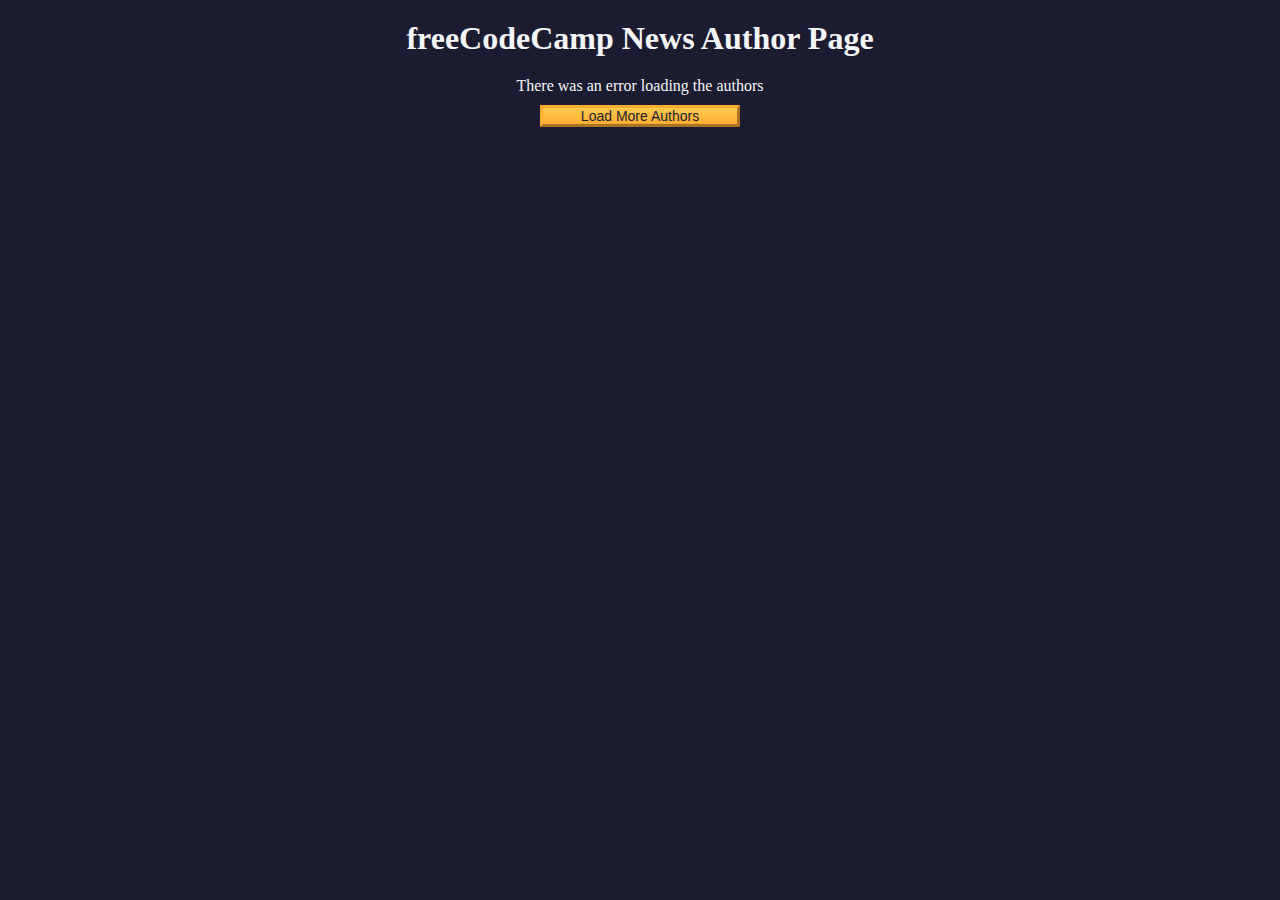
<file: authorsPage/index.html>
<!DOCTYPE html>
<html lang="en">
  <head>
    <meta charset="UTF-8" />
    <meta http-equiv="X-UA-Compatible" content="IE=edge" />
    <meta name="viewport" content="width=device-width, initial-scale=1.0" />
    <title>Author Page</title>
    <link rel="stylesheet" href="./styles.css" />
  </head>
  <body>
    <h1 class="title">freeCodeCamp News Author Page</h1>

    <main>
      <div id="author-container"></div>
      <button class="btn" id="load-more-btn">Load More Authors</button>
    </main>

    <script src="./script.js"></script>
  </body>
</html>
</file>
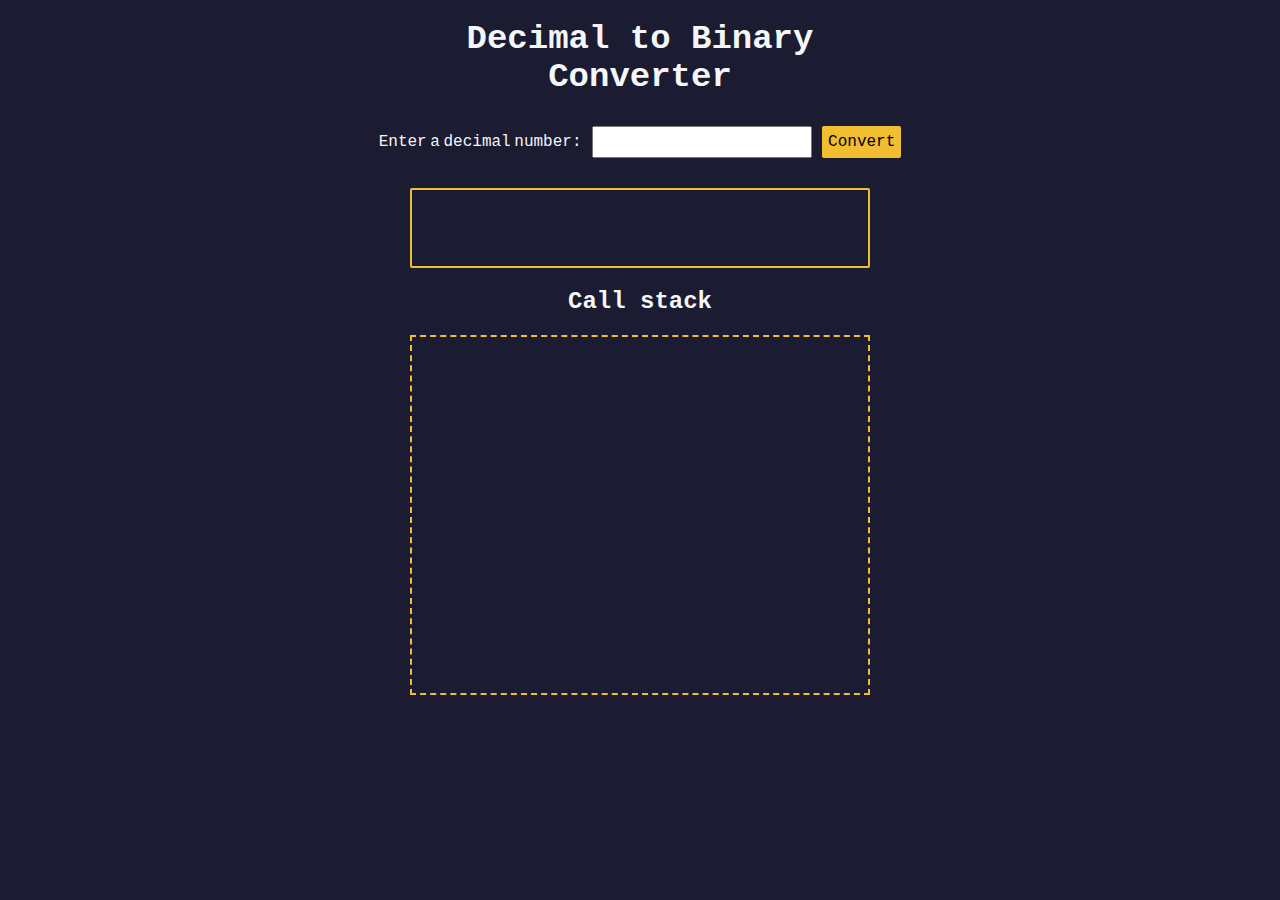
<file: binaryConverter/index.html>
<!DOCTYPE html>
<html lang="en">
  <head>
    <meta charset="UTF-8" />
    <meta http-equiv="X-UA-Compatible" content="IE=edge" />
    <meta name="viewport" content="width=device-width, initial-scale=1.0" />
    <title>Decimal to Binary Converter</title>
    <link rel="stylesheet" href="styles.css" />
  </head>
  <body>
    <h1>
      Decimal to Binary <br />
      Converter
    </h1>
    <section class="input-container">
      <label for="number-input">Enter a decimal number:</label>
      <input
        value=""
        type="number"
        name="decimal number input"
        id="number-input"
        class="number-input"
      />
      <button class="convert-btn" id="convert-btn">Convert</button>
    </section>
    <section class="output-container">
      <output id="result" for="number-input"></output>
      <h2>Call stack</h2>
      <div id="animation-container"></div>
    </section>
    <script src="script.js"></script>
  </body>
</html>
</file>
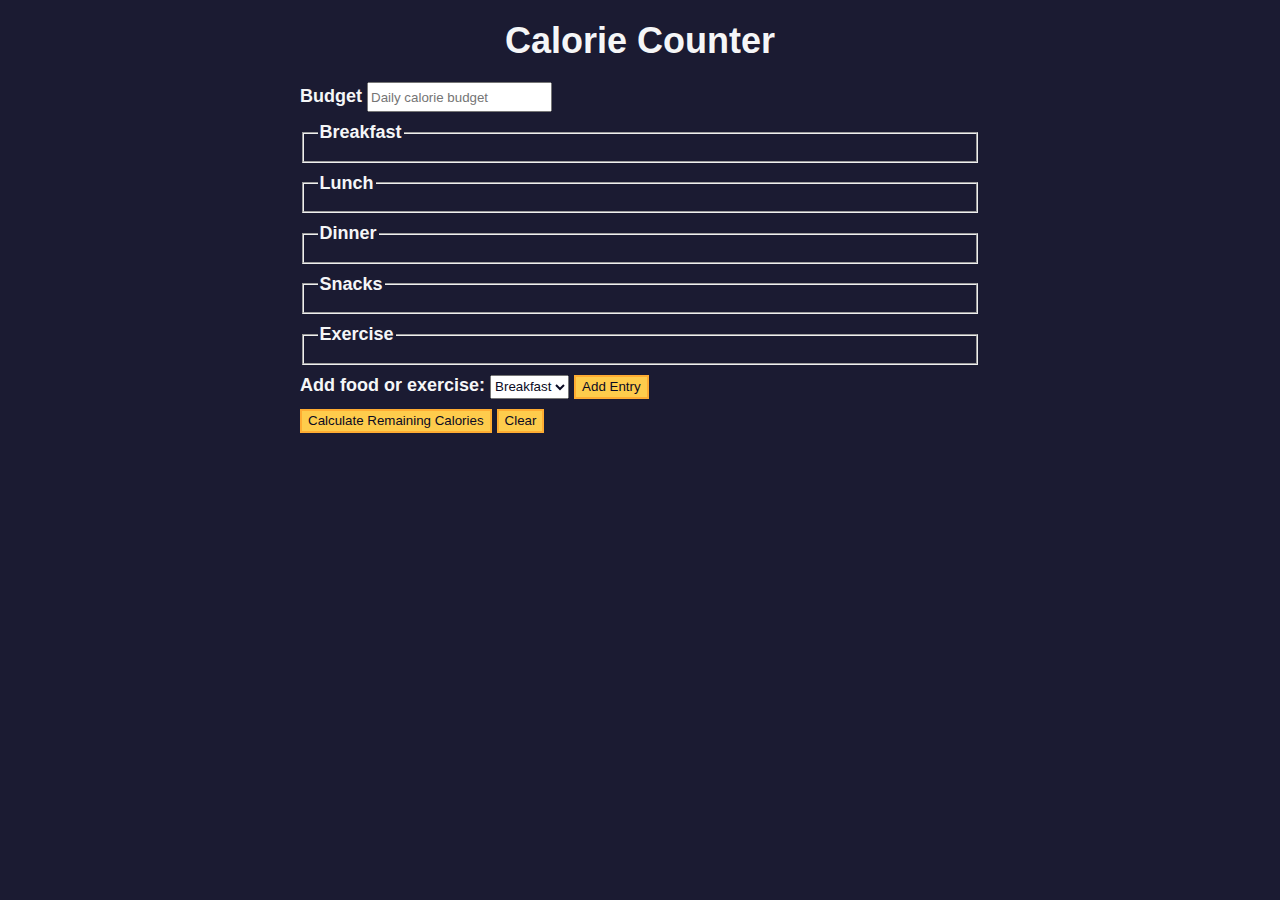
<file: calorieCounter/index.html>
<!DOCTYPE html>
<html lang="en">
  <head>
    <meta charset="utf-8" />
    <meta name="viewport" content="width=device-width, initial-scale=1.0" />
    <link rel="stylesheet" href="styles.css" />
    <title>Calorie Counter</title>
  </head>
  <body>
    <main>
      <h1>Calorie Counter</h1>
      <div class="container">
        <form id="calorie-counter">
          <label for="budget">Budget</label>
          <input
            type="number"
            min="0"
            id="budget"
            placeholder="Daily calorie budget"
            required
          />
          <fieldset id="breakfast">
            <legend>Breakfast</legend>
            <div class="input-container"></div>
          </fieldset>
          <fieldset id="lunch">
            <legend>Lunch</legend>
            <div class="input-container"></div>
          </fieldset>
          <fieldset id="dinner">
            <legend>Dinner</legend>
            <div class="input-container"></div>
          </fieldset>
          <fieldset id="snacks">
            <legend>Snacks</legend>
            <div class="input-container"></div>
          </fieldset>
          <fieldset id="exercise">
            <legend>Exercise</legend>
            <div class="input-container"></div>
          </fieldset>
          <div class="controls">
            <span>
              <label for="entry-dropdown">Add food or exercise:</label>
              <select id="entry-dropdown" name="options">
                <option value="breakfast" selected>Breakfast</option>
                <option value="lunch">Lunch</option>
                <option value="dinner">Dinner</option>
                <option value="snacks">Snacks</option>
                <option value="exercise">Exercise</option>
              </select>
              <button type="button" id="add-entry">Add Entry</button>
            </span>
          </div>
          <div>
            <button type="submit">
              Calculate Remaining Calories
            </button>
            <button type="button" id="clear">Clear</button>
          </div>
        </form>
        <div id="output" class="output hide"></div>
      </div>
    </main>
    <script src="./script.js"></script>
  </body>
</html>
</file>
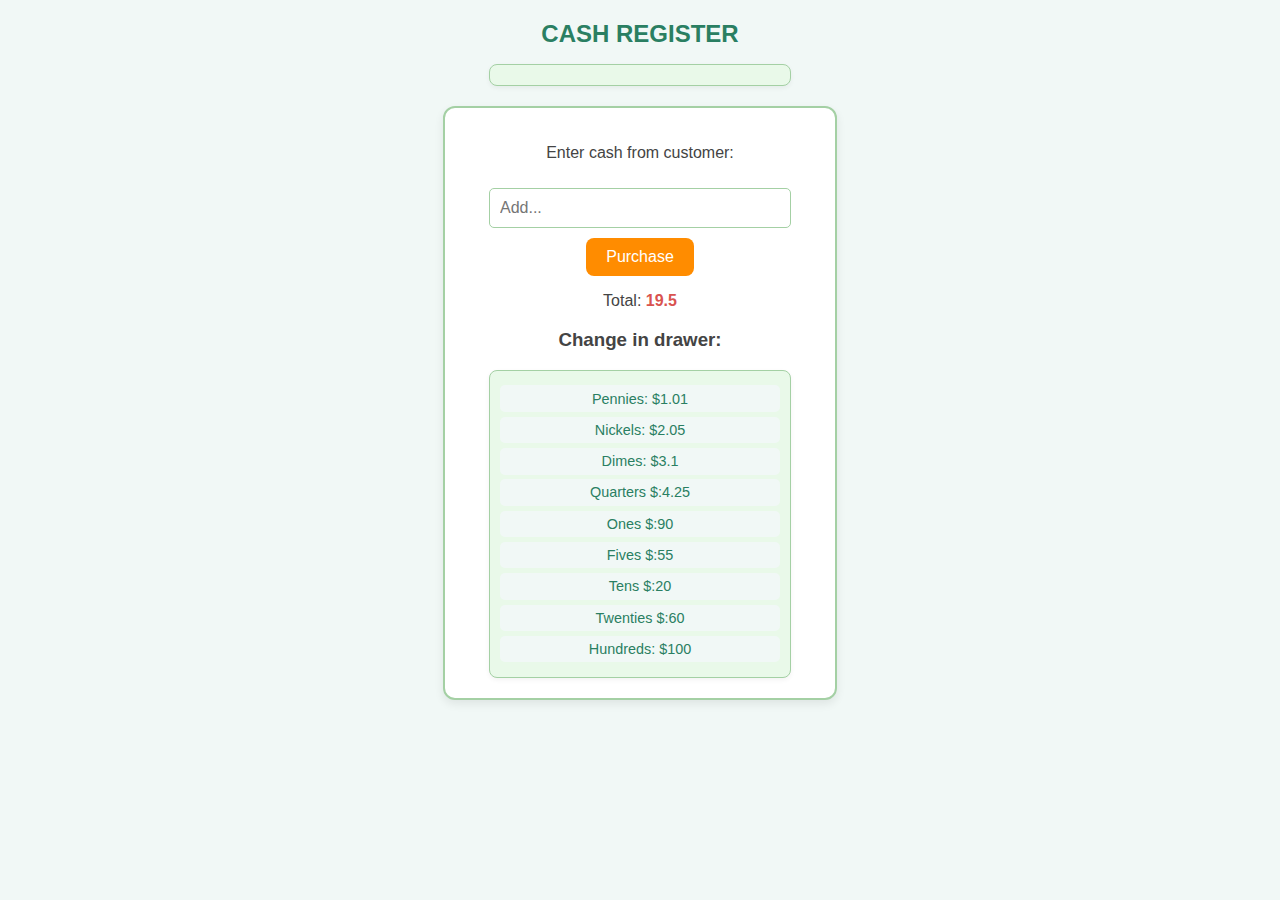
<file: cashRegister/index.html>
<!DOCTYPE html>
<html lang="en">
<head>
    <meta charset="UTF-8">
    <meta name="viewport" content="width=device-width, initial-scale=1.0">
    <link rel="stylesheet" href="styles.css" />
    <title>Cash Register</title>
</head>
<body>
    <h1>CASH REGISTER </h1>
    <center>
        <div id="change-due"></div>
    </center>
    <div class="container">
        <p>Enter cash from customer:</p>
        <form id="cash-customer">
            <input 
                type="number i" 
                id="cash" 
                placeholder="Add..." 
                required
            />
            <br/>
            <button type="submit" id="purchase-btn">Purchase</button>
        </form>
        
        <p>Total: <span id="total-price"></span></p>
        <center>
            <h3>Change in drawer:</h3>
            <div id="changeDrawer" class="result-div">
            </div>
        </center>
    </div>
    <script src="./script.js"></script>
</body>
</html>
</file>
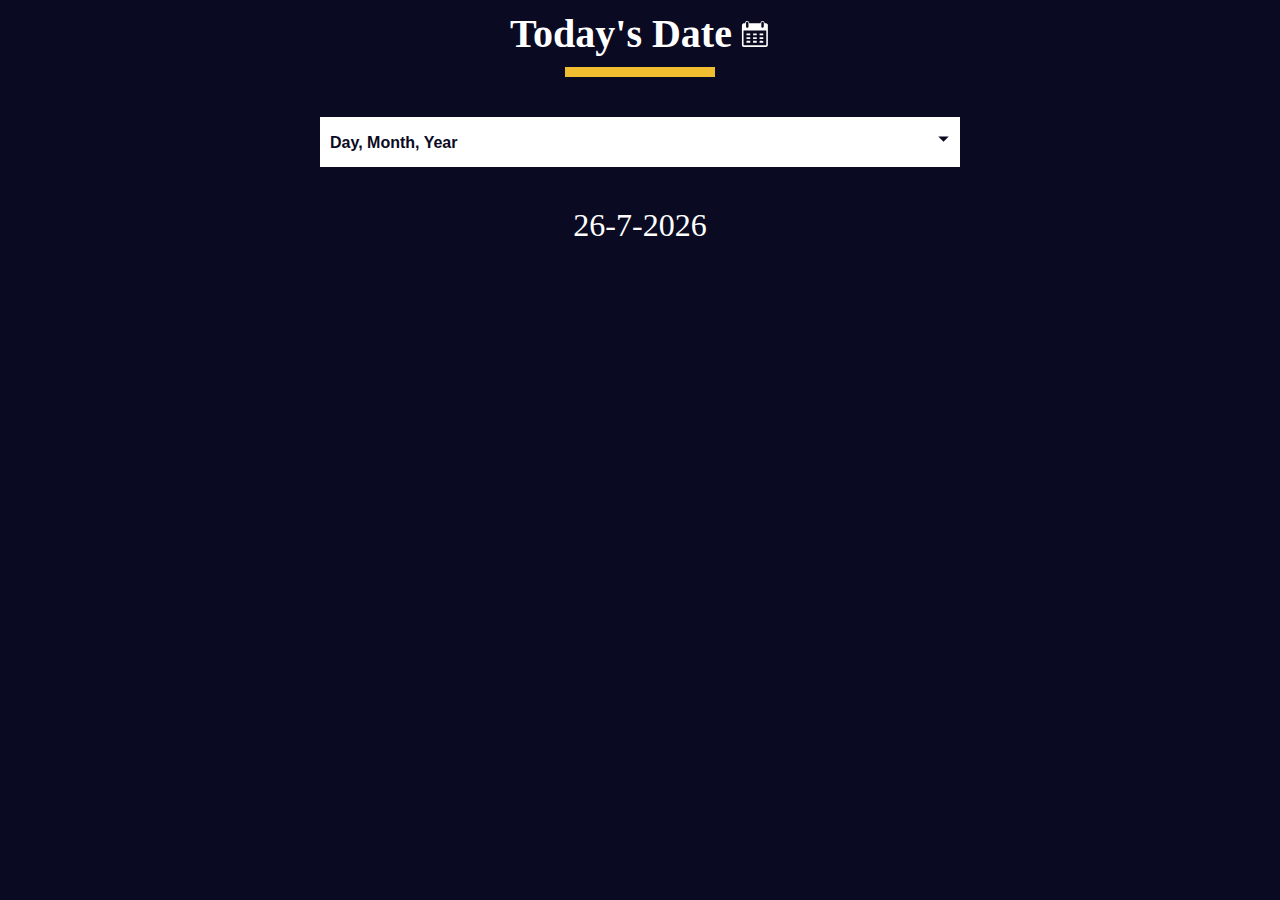
<file: dateFormatter/index.html>
<!DOCTYPE html>
<html lang="en">
  <head>
    <meta charset="UTF-8" />
    <meta http-equiv="X-UA-Compatible" content="IE=edge" />
    <meta name="viewport" content="width=device-width, initial-scale=1.0" />
    <title>Learn the Date Object by Building a Date Formatter</title>
    <link rel="stylesheet" href="./styles.css" />
  </head>
  <body>
    <main>
      <div class="title-container">
        <h1 class="title">Today's Date</h1>

        <svg
          class="date-svg"
          xmlns="http://www.w3.org/2000/svg"
          version="1.0"
          width="512.000000pt"
          height="512.000000pt"
          viewBox="0 0 512.000000 512.000000"
          preserveAspectRatio="xMidYMid meet"
        >
          <g
            transform="translate(0.000000,512.000000) scale(0.100000,-0.100000)"
            fill="#fff"
            stroke="none"
          >
            <path
              d="M1145 4777 c-71 -24 -120 -54 -164 -102 -59 -64 -83 -124 -89 -216 l-4 -77 -147 -3 c-142 -4 -149 -5 -213 -37 -81 -40 -149 -111 -177 -188 -21 -54 -21 -64 -21 -1789 0 -1725 0 -1735 21 -1789 28 -77 96 -148 177 -188 l67 -33 1950 0 1950 0 67 33 c74 36 133 96 170 170 l23 47 0 1760 0 1760 -23 47 c-37 74 -96 134 -169 170 -63 31 -71 32 -213 36 l-148 4 -4 77 c-8 133 -82 242 -200 297 -54 25 -75 29 -148 29 -94 -1 -151 -20 -220 -75 -75 -59 -130 -181 -130 -287 l0 -43 -954 0 -954 0 -7 74 c-12 137 -89 251 -201 303 -66 30 -179 39 -239 20z m209 -164 c23 -16 52 -49 66 -73 l25 -45 0 -365 0 -365 -28 -47 c-30 -52 -88 -92 -149 -103 -54 -10 -137 17 -175 57 -65 69 -64 60 -61 471 l3 373 27 41 c17 26 45 50 80 68 71 35 151 31 212 -12z m2594 11 c41 -20 59 -37 82 -78 l30 -51 0 -360 c0 -329 -2 -364 -19 -401 -36 -79 -137 -133 -222 -119 -57 10 -125 58 -151 107 -23 42 -23 50 -26 388 -3 377 -1 403 51 465 62 76 162 95 255 49z m537 -2717 l0 -1239 -24 -19 c-23 -19 -67 -19 -1916 -19 -1849 0 -1893 0 -1916 19 l-24 19 -3 1241 -2 1241 1942 -2 1943 -3 0 -1238z"
            />
            <path
              d="M1112 2493 l3 -158 318 -3 317 -2 0 160 0 160 -320 0 -321 0 3 -157z"
            />
            <path
              d="M2230 2490 l0 -160 315 0 315 0 0 160 0 160 -315 0 -315 0 0 -160z"
            />
            <path
              d="M3342 2493 l3 -158 310 0 310 0 3 158 3 157 -316 0 -316 0 3 -157z"
            />
            <path
              d="M1110 1855 l0 -155 320 0 320 0 0 155 0 155 -320 0 -320 0 0 -155z"
            />
            <path
              d="M2230 1855 l0 -155 315 0 315 0 0 155 0 155 -315 0 -315 0 0 -155z"
            />
            <path
              d="M3340 1855 l0 -155 315 0 315 0 0 155 0 155 -315 0 -315 0 0 -155z"
            />
            <path
              d="M1117 1383 c-4 -3 -7 -78 -7 -165 l0 -158 320 0 320 0 0 165 0 165 -313 0 c-173 0 -317 -3 -320 -7z"
            />
            <path
              d="M2230 1225 l0 -165 315 0 315 0 0 165 0 165 -315 0 -315 0 0 -165z"
            />
            <path
              d="M3347 1383 c-4 -3 -7 -78 -7 -165 l0 -158 315 0 315 0 -2 163 -3 162 -306 3 c-168 1 -308 -1 -312 -5z"
            />
          </g>
        </svg>
      </div>
      <div class="divider"></div>

      <div class="dropdown-container">
        <select name="date-options" id="date-options">
          <option value="dd-mm-yyyy">Day, Month, Year</option>
          <option value="yyyy-mm-dd">Year, Month, Day</option>
          <option value="mm-dd-yyyy-h-mm">
            Month, Day, Year, Hours, Minutes
          </option>
        </select>
        <div class="select-icon">
          <svg
            class="icon"
            xmlns="http://www.w3.org/2000/svg"
            width="25"
            height="35"
            viewBox="0 0 24 24"
          >
            <rect x="0" fill="none" width="24" height="24" />

            <g>
              <path d="M7 10l5 5 5-5" />
            </g>
          </svg>
        </div>
      </div>

      <p id="current-date"></p>
    </main>

    <script src="./script.js"></script>
  </body>
</html>
</file>
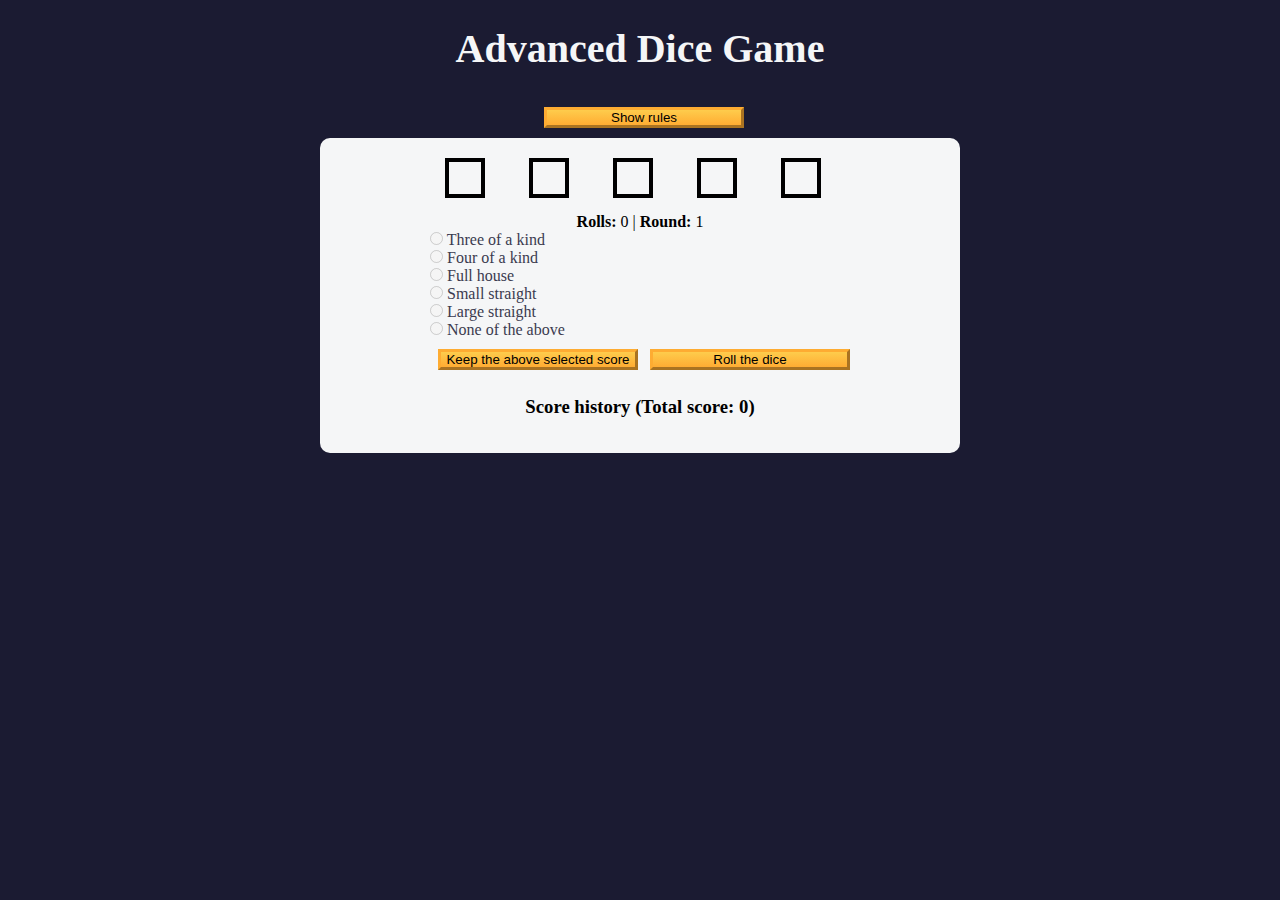
<file: diceGame/index.html>
<!DOCTYPE html>
<html lang="en">

<head>
  <meta charset="utf-8" />
  <meta name="viewport" content="width=device-width, initial-scale=1.0" />
  <title>Advanced Dice Game</title>
  <link rel="stylesheet" href="styles.css" />
</head>

<body>
  <header>
    <h1>Advanced Dice Game</h1>
    <button class="btn" id="rules-btn" type="button">Show rules</button>
    <div class="rules-container">
      <h2>Rules</h2>
      <ul>
        <li>There are total of six rounds</li>
        <li>You can only roll the dice three times per round</li>
        <li>To start the game, roll the dice</li>
        <li>
          Then, choose from one of the selected scores or roll the dice again
        </li>
        <li>
          If you choose a selected score, then you will move to the next round
        </li>
        <li>
          If you decline to choose a selected score, then you can roll the
          dice again two more times
        </li>
      </ul>
      <h2 class="points">Points</h2>
      <ul>
        <li>Three of a kind: Sum of all five dice</li>
        <li>Four of a kind: Sum of all five dice</li>
        <li>Full house: Three of a kind and a pair - 25 points</li>
        <li>
          Small straight: Four of the dice have consecutive values - 30 points
        </li>
        <li>
          Large straight: All five dice have consecutive values - 40 points
        </li>
      </ul>
    </div>
  </header>

  <main>
    <form id="game">
      <div id="dice">
        <div class="die"></div>
        <div class="die"></div>
        <div class="die"></div>
        <div class="die"></div>
        <div class="die"></div>
      </div>

      <p class="rounds-text">
        <strong>Rolls:</strong> <span id="current-round-rolls">0</span> |
        <strong>Round:</strong> <span id="current-round">1</span>
      </p>

      <div id="score-options">
        <div>
          <input type="radio" name="score-options" id="three-of-a-kind" value="three-of-a-kind" disabled />
          <label for="three-of-a-kind">Three of a kind<span></span></label>
        </div>
        <div>
          <input type="radio" name="score-options" id="four-of-a-kind" value="four-of-a-kind" disabled />
          <label for="four-of-a-kind">Four of a kind<span></span></label>
        </div>
        <div>
          <input type="radio" name="score-options" id="full-house" value="full-house" disabled />
          <label for="full-house">Full house<span></span></label>
        </div>
        <div>
          <input type="radio" name="score-options" id="small-straight" value="small-straight" disabled />
          <label for="small-straight">Small straight<span></span></label>
        </div>
        <div>
          <input type="radio" name="score-options" id="large-straight" value="large-straight" disabled />
          <label for="large-straight">Large straight<span></span></label>
        </div>

        <div>
          <input type="radio" name="score-options" id="none" value="none" disabled />
          <label for="none">None of the above<span></span></label>
        </div>
      </div>

      <button class="btn" id="keep-score-btn" type="button">
        Keep the above selected score
      </button>
      <button class="btn" id="roll-dice-btn" type="button">
        Roll the dice
      </button>
    </form>

    <div id="scores">
      <h3>Score history (Total score: <span id="total-score">0</span>)</h3>
      <ol id="score-history"></ol>
    </div>
  </main>
  <script src="./script.js"></script>
</body>

</html>
</file>
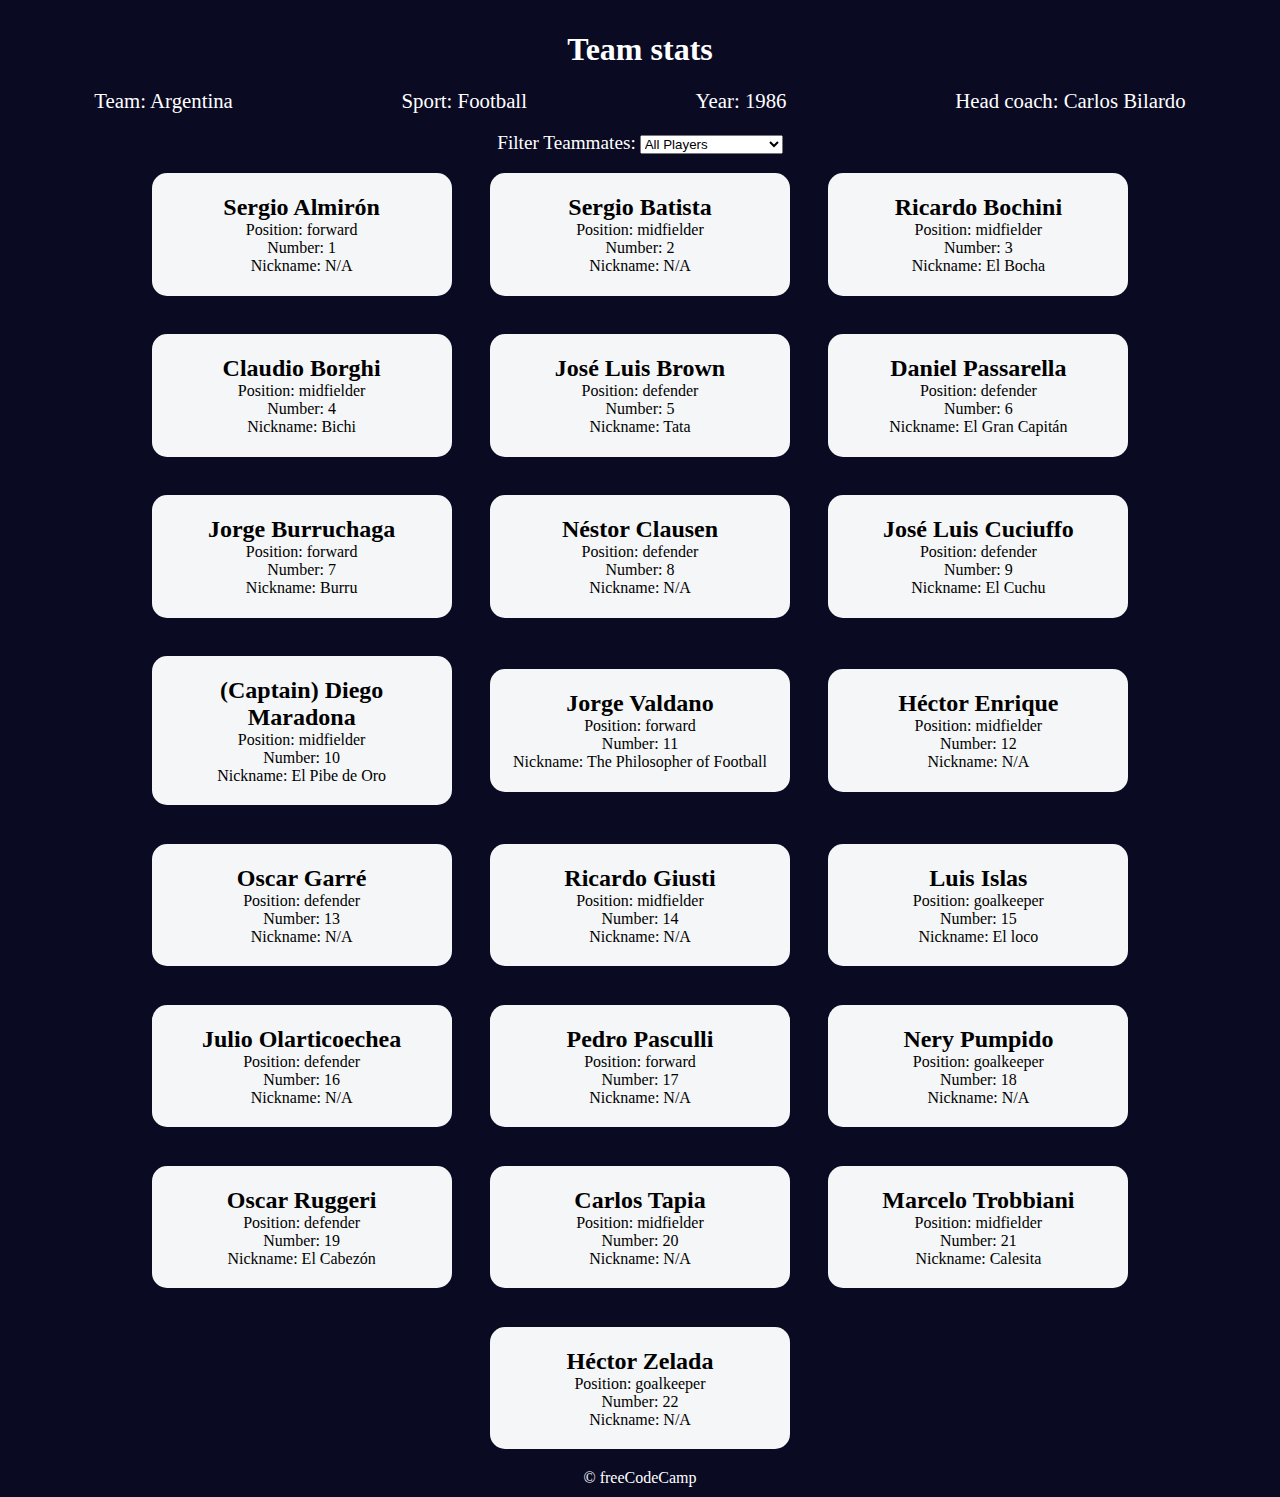
<file: FootballTeamCards/index.html>
<!DOCTYPE html>
<html lang="en">
  <head>
    <meta charset="UTF-8" />
    <meta http-equiv="X-UA-Compatible" content="IE=edge" />
    <meta name="viewport" content="width=device-width, initial-scale=1.0" />
    <title>
      Learn Modern JavaScript methods by building football team cards
    </title>
    <link rel="stylesheet" href="styles.css" />
  </head>
  <body>
    <h1 class="title">Team stats</h1>
    <main>
      <div class="team-stats">
        <p>Team: <span id="team"></span></p>
        <p>Sport: <span id="sport"></span></p>
        <p>Year: <span id="year"></span></p>
        <p>Head coach: <span id="head-coach"></span></p>
      </div>
      <label class="options-label" for="players">Filter Teammates:</label>
      <select name="players" id="players">
        <option value="all">All Players</option>
        <option value="nickname">Nicknames</option>
        <option value="forward">Position Forward</option>
        <option value="midfielder">Position Midfielder</option>
        <option value="defender">Position Defender</option>
        <option value="goalkeeper">Position Goalkeeper</option>
      </select>
      <div class="cards" id="player-cards">
        <div class="player-card">
          <h2>Sergio Almirón</h2>
          <p>Position: forward</p>
          <p>Number: 1</p>
          <p>Nickname: N/A</p>
        </div>
        <div class="player-card">
          <h2>Sergio Batista</h2>
          <p>Position: midfielder</p>
          <p>Number: 2</p>
          <p>Nickname: N/A</p>
        </div>
        <div class="player-card">
          <h2>Ricardo Bochini</h2>
          <p>Position: midfielder</p>
          <p>Number: 3</p>
          <p>Nickname: El Bocha</p>
        </div>
        <div class="player-card">
          <h2>Claudio Borghi</h2>
          <p>Position: midfielder</p>
          <p>Number: 4</p>
          <p>Nickname: Bichi</p>
        </div>
        <div class="player-card">
          <h2>José Luis Brown</h2>
          <p>Position: defender</p>
          <p>Number: 5</p>
          <p>Nickname: Tata</p>
        </div>
        <div class="player-card">
          <h2>Daniel Passarella</h2>
          <p>Position: defender</p>
          <p>Number: 6</p>
          <p>Nickname: El Gran Capitán</p>
        </div>
        <div class="player-card">
          <h2>Jorge Burruchaga</h2>
          <p>Position: forward</p>
          <p>Number: 7</p>
          <p>Nickname: Burru</p>
        </div>
        <div class="player-card">
          <h2>Néstor Clausen</h2>
          <p>Position: defender</p>
          <p>Number: 8</p>
          <p>Nickname: N/A</p>
        </div>
        <div class="player-card">
          <h2>José Luis Cuciuffo</h2>
          <p>Position: defender</p>
          <p>Number: 9</p>
          <p>Nickname: El Cuchu</p>
        </div>
        <div class="player-card">
          <h2>(Captain) Diego Maradona</h2>
          <p>Position: midfielder</p>
          <p>Number: 10</p>
          <p>Nickname: El Pibe de Oro</p>
        </div>
        <div class="player-card">
          <h2>Jorge Valdano</h2>
          <p>Position: forward</p>
          <p>Number: 11</p>
          <p>Nickname: The Philosopher of Football</p>
        </div>
        <div class="player-card">
          <h2>Héctor Enrique</h2>
          <p>Position: midfielder</p>
          <p>Number: 12</p>
          <p>Nickname: N/A</p>
        </div>
        <div class="player-card">
          <h2>Oscar Garré</h2>
          <p>Position: defender</p>
          <p>Number: 13</p>
          <p>Nickname: N/A</p>
        </div>
        <div class="player-card">
          <h2>Ricardo Giusti</h2>
          <p>Position: midfielder</p>
          <p>Number: 14</p>
          <p>Nickname: N/A</p>
        </div>
        <div class="player-card">
          <h2>Luis Islas</h2>
          <p>Position: goalkeeper</p>
          <p>Number: 15</p>
          <p>Nickname: El loco</p>
        </div>
        <div class="player-card">
          <h2>Julio Olarticoechea</h2>
          <p>Position: defender</p>
          <p>Number: 16</p>
          <p>Nickname: N/A</p>
        </div>
        <div class="player-card">
          <h2>Pedro Pasculli</h2>
          <p>Position: forward</p>
          <p>Number: 17</p>
          <p>Nickname: N/A</p>
        </div>
        <div class="player-card">
          <h2>Nery Pumpido</h2>
          <p>Position: goalkeeper</p>
          <p>Number: 18</p>
          <p>Nickname: N/A</p>
        </div>
        <div class="player-card">
          <h2>Oscar Ruggeri</h2>
          <p>Position: defender</p>
          <p>Number: 19</p>
          <p>Nickname: El Cabezón</p>
        </div>
        <div class="player-card">
          <h2>Carlos Tapia</h2>
          <p>Position: midfielder</p>
          <p>Number: 20</p>
          <p>Nickname: N/A</p>
        </div>
        <div class="player-card">
          <h2>Marcelo Trobbiani</h2>
          <p>Position: midfielder</p>
          <p>Number: 21</p>
          <p>Nickname: Calesita</p>
        </div>
        <div class="player-card">
          <h2>Héctor Zelada</h2>
          <p>Position: goalkeeper</p>
          <p>Number: 22</p>
          <p>Nickname: N/A</p>
        </div>
      </div>
    </main>
    <footer>&copy; freeCodeCamp</footer>
    <script src="./script.js"></script>
  </body>
</html>
</file>
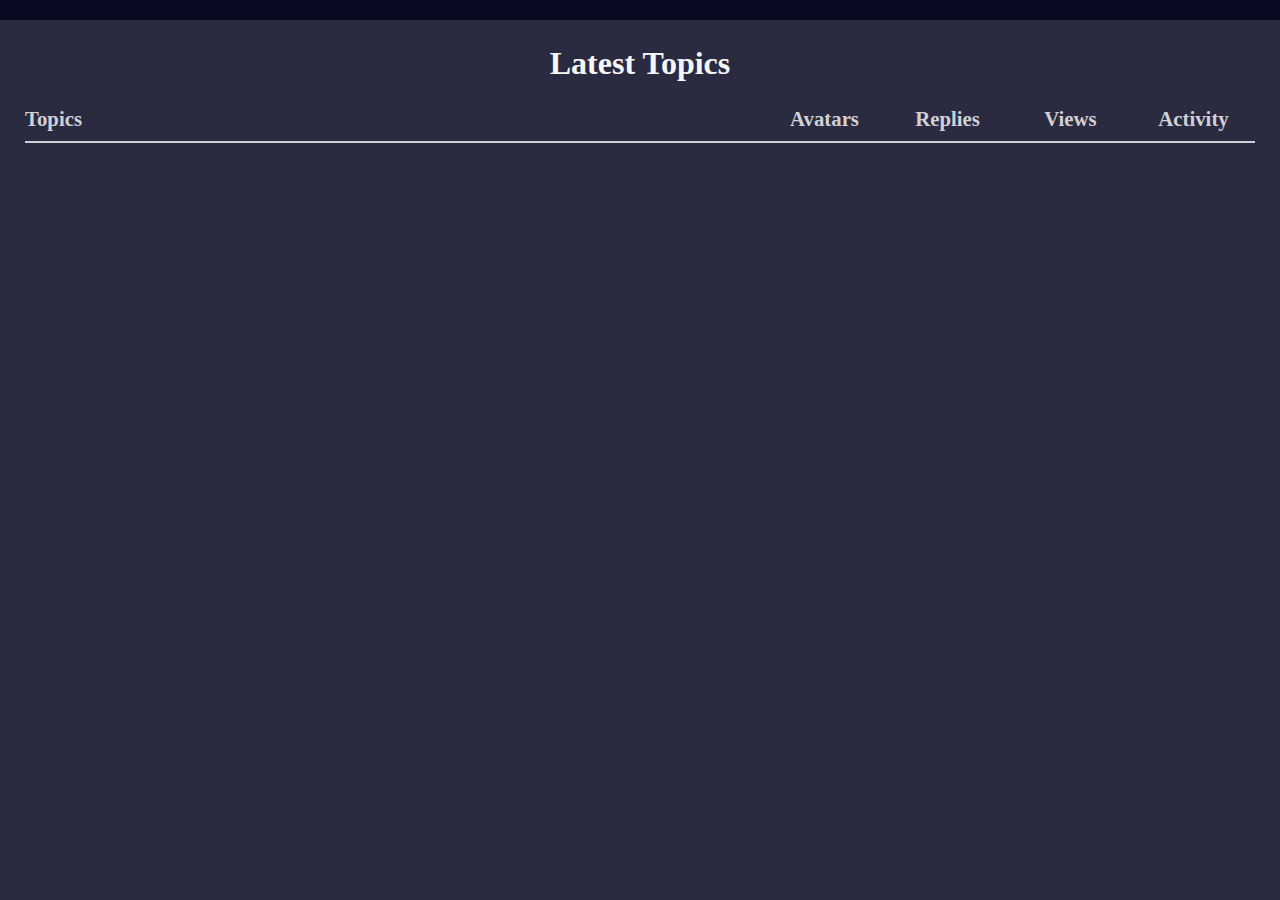
<file: forumLeaderboard/index.html>
<!DOCTYPE html>
<html lang="en">
  <head>
    <meta charset="UTF-8" />
    <meta http-equiv="X-UA-Compatible" content="IE=edge" />
    <meta name="viewport" content="width=device-width, initial-scale=1.0" />
    <title>fCC Forum Leaderboard</title>
    <link rel="stylesheet" href="./styles.css" />
  </head>
  <body>
    <header>
      <nav>
        
      </nav>
      <h1 class="title">Latest Topics</h1>
    </header>
    <main>
      <div class="table-wrapper">
        <table>
          <thead>
            <tr>
              <th id="topics">Topics</th>
              <th id="avatars">Avatars</th>
              <th id="replies">Replies</th>
              <th id="views">Views</th>
              <th id="activity">Activity</th>
            </tr>
          </thead>
          <tbody id="posts-container"></tbody>
        </table>
      </div>
    </main>
    <script src="./script.js"></script>
  </body>
</html>
</file>
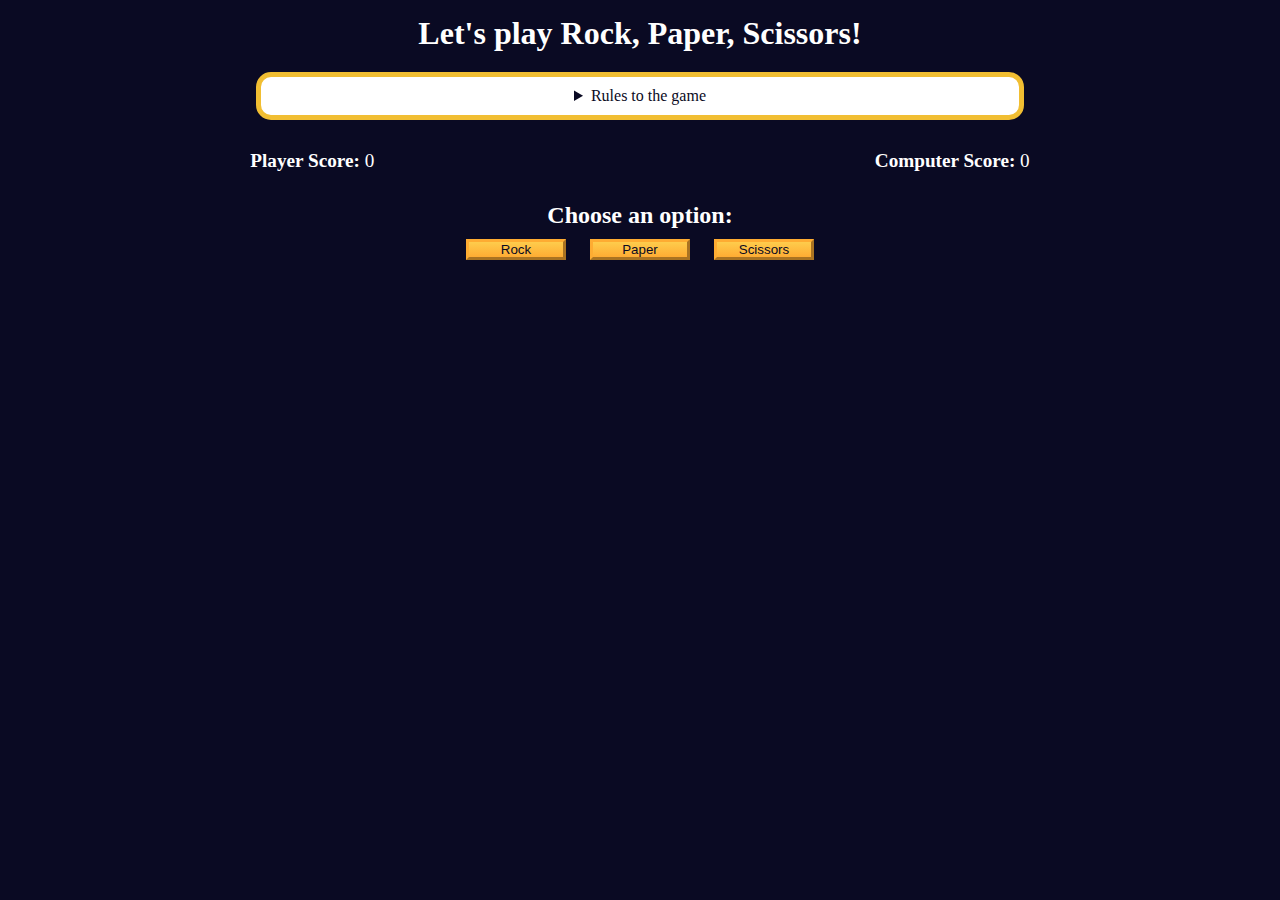
<file: gameRPS/index.html>
<!DOCTYPE html>
<html lang="en">
  <head>
    <meta charset="UTF-8" />
    <meta name="viewport" content="width=device-width, initial-scale=1.0" />
    <title>Rock, Paper, Scissors game</title>
    <link rel="stylesheet" href="./styles.css" />
  </head>
  <body>
    <h1>Let's play Rock, Paper, Scissors!</h1>
    <main>
      <details class="rules-container">
        <summary>Rules to the game</summary>

        <p>You will be playing against the computer.</p>
        <p>You can choose between Rock, Paper, and Scissors.</p>
        <p>The first one to three points wins.</p>

        <p>Here are the rules to getting a point in the game:</p>
        <ul>
          <li>Rock beats Scissors</li>
          <li>Scissors beats Paper</li>
          <li>Paper beats Rock</li>
        </ul>
        <p>
          If the player and computer choose the same option (Ex. Paper and
          Paper), then no one gets the point.
        </p>
      </details>

      <div class="score-container">
        <strong
          >Player Score: <span class="score" id="player-score">0</span></strong
        >
        <strong
          >Computer Score:
          <span class="score" id="computer-score">0</span></strong
        >
      </div>

      <section class="options-container">
        <h2>Choose an option:</h2>
        <div class="btn-container">
          <button id="rock-btn" class="btn">Rock</button>
          <button id="paper-btn" class="btn">Paper</button>
          <button id="scissors-btn" class="btn">Scissors</button>
        </div>
      </section>

      <div class="results-container">
        <p id="results-msg"></p>
        <p id="winner-msg"></p>
        <button class="btn" id="reset-game-btn">Play again?</button>
      </div>
    </main>
    <script src="./script.js"></script>
  </body>
</html>
</file>
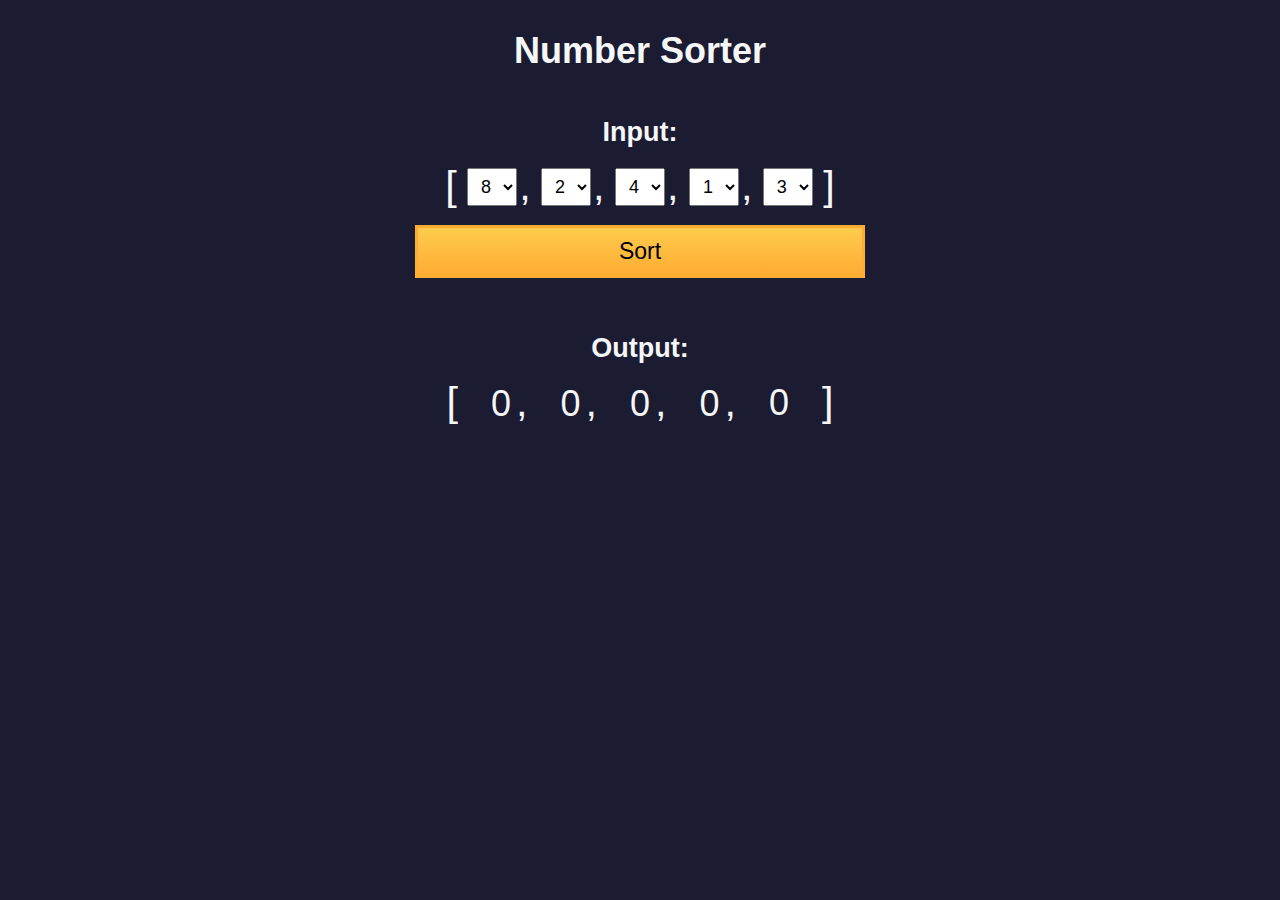
<file: numberSorter/index.html>
<!DOCTYPE html>
<html>
  <head>
    <meta charset="UTF-8" />
    <meta name="viewport" content="width=device-width, initial-scale=1.0" />
    <link rel="stylesheet" type="text/css" href="./styles.css" />
    <title>Number Sorter</title>
  </head>
  <body>
    <main>
      <h1>Number Sorter</h1>
      <form id="form" class="form">
        <h2>Input:</h2>
        <fieldset>
          <span class="bracket">[</span>
          <div>
            <select
              name="values"
              class="values-dropdown"
              aria-label="first number"
            >
              <option value="0">0</option>
              <option value="1">1</option>
              <option value="2">2</option>
              <option value="3">3</option>
              <option value="4">4</option>
              <option value="5">5</option>
              <option value="6">6</option>
              <option value="7">7</option>
              <option value="8" selected>8</option>
              <option value="9">9</option>
            </select>
            <span class="comma">,</span>
          </div>
          <div>
            <select
              name="values"
              class="values-dropdown"
              aria-label="second number"
            >
              <option value="0">0</option>
              <option value="1">1</option>
              <option value="2" selected>2</option>
              <option value="3">3</option>
              <option value="4">4</option>
              <option value="5">5</option>
              <option value="6">6</option>
              <option value="7">7</option>
              <option value="8">8</option>
              <option value="9">9</option>
            </select>
            <span class="comma">,</span>
          </div>
          <div>
            <select
              name="values"
              class="values-dropdown"
              aria-label="third number"
            >
              <option value="0">0</option>
              <option value="1">1</option>
              <option value="2">2</option>
              <option value="3">3</option>
              <option value="4" selected>4</option>
              <option value="5">5</option>
              <option value="6">6</option>
              <option value="7">7</option>
              <option value="8">8</option>
              <option value="9">9</option>
            </select>
            <span class="comma">,</span>
          </div>
          <div>
            <select
              name="values"
              class="values-dropdown"
              aria-label="fourth number"
            >
              <option value="0">0</option>
              <option value="1" selected>1</option>
              <option value="2">2</option>
              <option value="3">3</option>
              <option value="4">4</option>
              <option value="5">5</option>
              <option value="6">6</option>
              <option value="7">7</option>
              <option value="8">8</option>
              <option value="9">9</option>
            </select>
            <span class="comma">,</span>
          </div>
          <div>
            <select
              name="values"
              class="values-dropdown"
              aria-label="fifth number"
            >
              <option value="0">0</option>
              <option value="1">1</option>
              <option value="2">2</option>
              <option value="3" selected>3</option>
              <option value="4">4</option>
              <option value="5">5</option>
              <option value="6">6</option>
              <option value="7">7</option>
              <option value="8">8</option>
              <option value="9">9</option>
            </select>
          </div>
          <span class="bracket">]</span>
        </fieldset>
        <button id="sort">Sort</button>
      </form>
      <div class="output-container">
        <h2>Output:</h2>
        <div class="output-array">
          <span class="bracket">[</span>
          <div>
            <span class="output-value" id="output-value-0">0</span>
            <span class="comma">,</span>
          </div>
          <div>
            <span class="output-value" id="output-value-1">0</span>
            <span class="comma">,</span>
          </div>
          <div>
            <span class="output-value" id="output-value-2">0</span>
            <span class="comma">,</span>
          </div>
          <div>
            <span class="output-value" id="output-value-3">0</span>
            <span class="comma">,</span>
          </div>
          <div>
            <span class="output-value" id="output-value-4">0</span>
          </div>
            <span class="bracket">]</span>
        </div>
      </div>
    </main>
    <script src="./script.js"></script>
  </body>
</html>
</file>
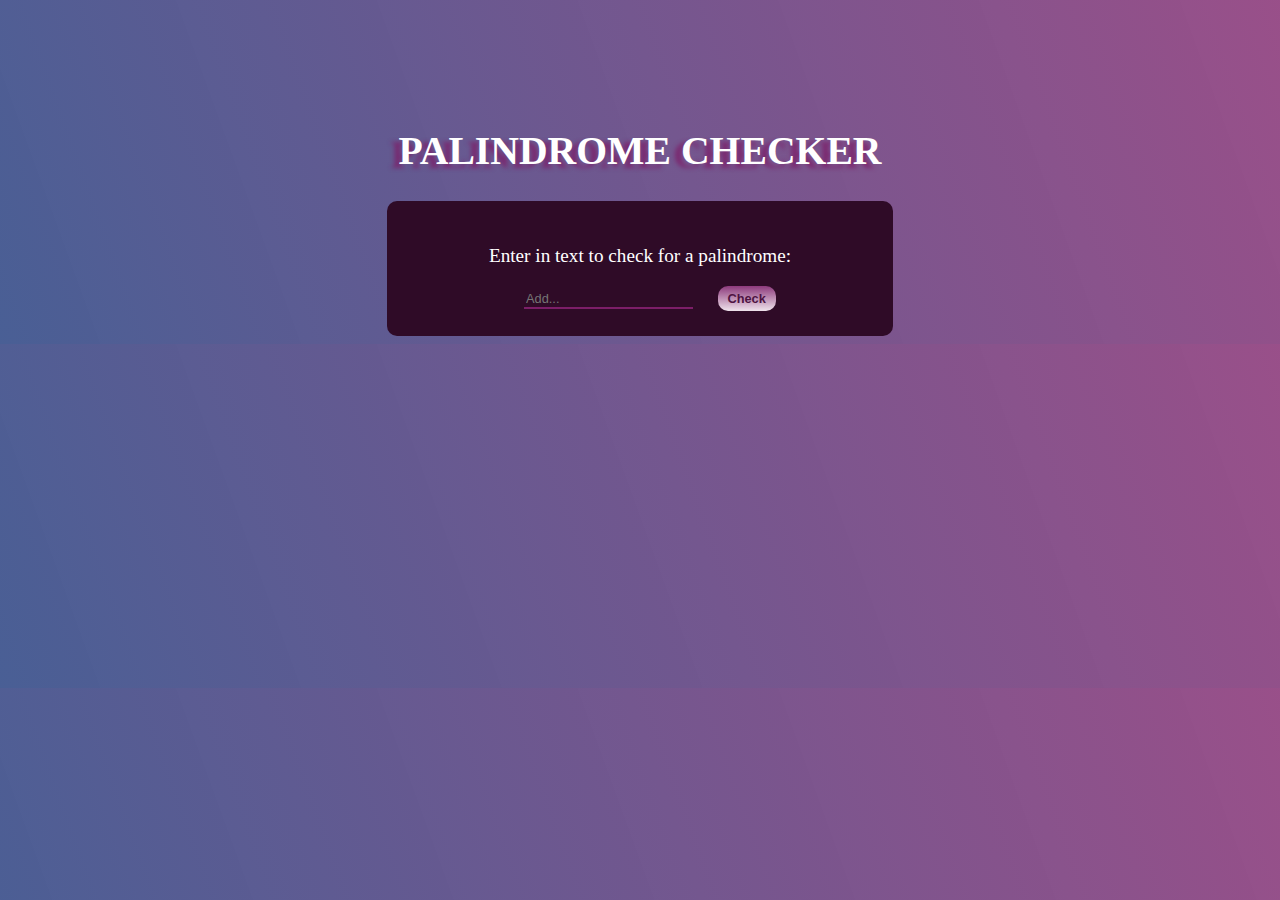
<file: palindromeChecker/index.html>
<!DOCTYPE html>
<html lang="en">
<head>
    <meta charset="UTF-8">
    <meta name="viewport" content="width=device-width, initial-scale=1.0">
    <link rel="stylesheet" href="styles.css" />
    <title>Palindrome Checker</title>
</head>
<body>
    <h1>PALINDROME CHECKER</h1>
    <div class="container">
        <p>Enter in text to check for a palindrome:</p>
        <form id="palindrome-checker">
            <input 
                type="text" 
                id="text-input" 
                placeholder="Add..." 
            />
            <button type="submit" id="check-btn">Check</button>
        </form>

        <div id="result" class="hide"></div>
    </div>
    <script src="./script.js"></script>
</body>
</html>
</file>
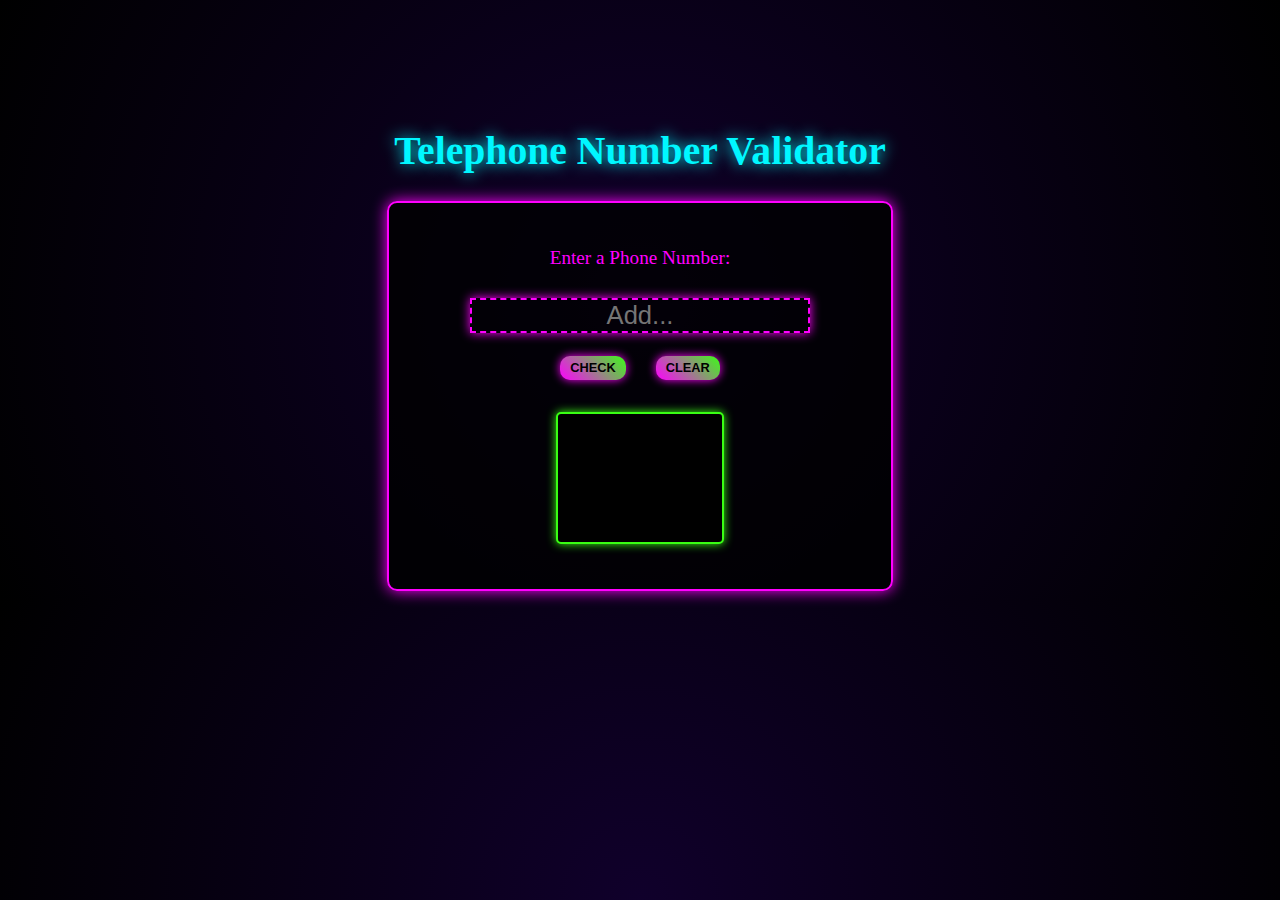
<file: phoneNumberValidator/index.html>
<!DOCTYPE html>
<html lang="en">
<head>
    <meta charset="UTF-8">
    <meta name="viewport" content="width=device-width, initial-scale=1.0">
    <link rel="stylesheet" href="styles.css" />
    <title>Telephone Number Validator</title>
</head>
<body>
    <h1>Telephone Number Validator</h1>
    <div class="container">
        <p>Enter a Phone Number:</p>
        <form id="number-validator">
            <input 
                type="tel" 
                id="user-input" 
                placeholder="Add..." 
            />
            <br/>
            <button type="submit" id="check-btn">Check</button>
            <button type="button" id="clear-btn">Clear</button>
        </form>
        <center>
            <div id="results-div" class="result-div"></div>
        </center>
    </div>
    <script src="./script.js"></script>
</body>
</html>
</file>
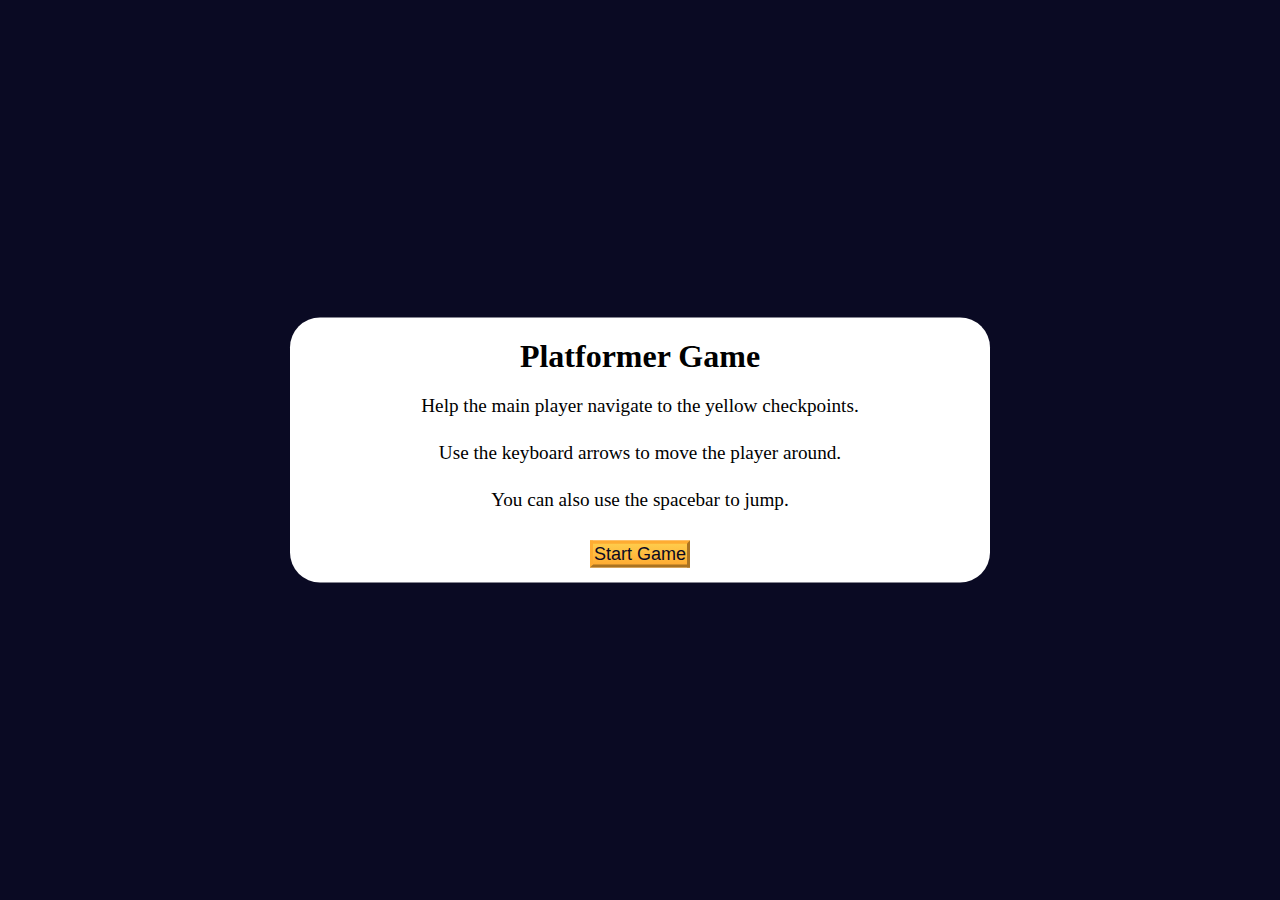
<file: platformerGame/index.html>
<!DOCTYPE html>
<html lang="en">
  <head>
    <meta charset="UTF-8" />
    <meta http-equiv="X-UA-Compatible" content="IE=edge" />
    <meta name="viewport" content="width=device-width, initial-scale=1.0" />
    <title>Platformer Game</title>
    <link rel="stylesheet" href="./styles.css" />
  </head>
  <body>
    <div class="start-screen">
      <h1 class="main-title">Platformer Game</h1>
      <p class="instructions">
        Help the main player navigate to the yellow checkpoints.
      </p>
      <p class="instructions">
        Use the keyboard arrows to move the player around.
      </p>
      <p class="instructions">You can also use the spacebar to jump.</p>

      <div class="btn-container">
        <button class="btn" id="start-btn">Start Game</button>
      </div>
    </div>

    <div class="checkpoint-screen">
      <h2>Congrats!</h2>
      <p>You reached the last checkpoint.</p>
    </div>

    <canvas id="canvas"></canvas>

    <script src="./script.js"></script>
  </body>
</html>
</file>
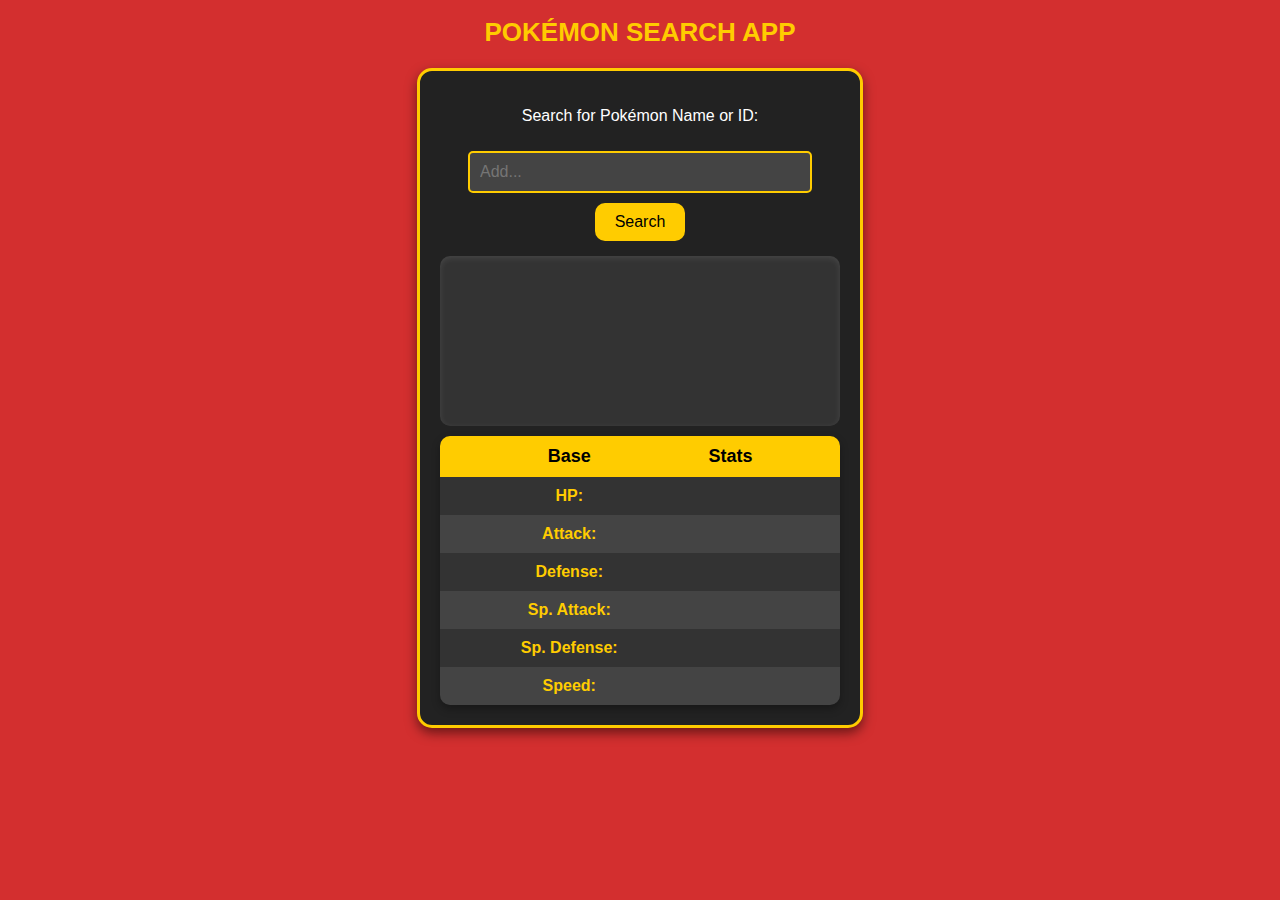
<file: pokemonSearch/index.html>
<!DOCTYPE html>
<html lang="en">
<head>
    <meta charset="UTF-8">
    <meta name="viewport" content="width=device-width, initial-scale=1.0">
    <link rel="stylesheet" href="styles.css" />
    <title>Pokémon Search App</title>
</head>
<body>
    <h1>Pokémon Search App</h1>

    <div class="container">
        <p>Search for Pokémon Name or ID:</p>
        <form id="search-pokemon">
            <input 
                type="text" 
                id="search-input" 
                placeholder="Add..." 
                required
            />
            <br/>
            <button type="submit" id="search-button">Search</button>
        </form>
        <center>
            <div id="result-pokemon">
                <div id="pokemon-name-id">
                    <p id="pokemon-name"></p>
                    <p id="pokemon-id"></p>
                </div>
                <div id="pokemon-weight-height">
                    <p id="weight"></p> 
                    <p id="height"></p> 
                </div>
                <div id="sprite"></div>
                <div id="types"></div>
            </div>
        </center>
        <center>
            <div id="results-div" class="result-div">

                <table>
                    <thead>
                      <tr>
                        <th id="Base">Base</th>
                        <th id="Stats">Stats</th>
                      </tr>
                    </thead>
                    <tbody id="posts-container">
                        <tr>
                            <td>HP:</td>
                            <td id="hp"></td>
                        </tr>
                        <tr>
                            <td>Attack:</td>
                            <td id="attack"></td>
                        </tr>
                        <tr>
                            <td>Defense:</td>
                            <td id="defense"></td>
                        </tr>
                        <tr>
                            <td>Sp. Attack:</td>
                            <td id="special-attack"></td>
                        </tr>
                        <tr>
                            <td>Sp. Defense:</td>
                            <td id="special-defense"></td>
                        </tr>
                        <tr>
                            <td>Speed:</td>
                            <td id="speed"></td>
                        </tr>
                    </tbody>
            </div>

        </center>
    </div>
    <script src="./script.js"></script>
</body>
</html>
</file>
<file: authorsPage/styles.css>
* {
    margin: 0;
    padding: 0;
    box-sizing: border-box;
  }
  
  :root {
    --main-bg-color: #1b1b32;
    --light-grey: #f5f6f7;
    --dark-purple: #5a01a7;
    --golden-yellow: #feac32;
  }
  
  body {
    background-color: var(--main-bg-color);
    text-align: center;
  }
  
  .title {
    color: var(--light-grey);
    margin: 20px 0;
  }
  
  #author-container {
    display: flex;
    flex-wrap: wrap;
    justify-content: center;
  }
  
  .user-card {
    border-radius: 15px;
    width: 300px;
    height: 350px;
    background-color: var(--light-grey);
    margin: 20px;
  }
  
  .user-img {
    width: 150px;
    height: 150px;
    object-fit: cover;
  }
  
  .purple-divider {
    background-color: var(--dark-purple);
    width: 100%;
    height: 15px;
  }
  
  .author-name {
    margin: 10px;
  }
  
  .bio {
    margin: 20px;
  }
  
  .error-msg {
    color: var(--light-grey);
  }
  
  .btn {
    cursor: pointer;
    width: 200px;
    margin: 10px;
    color: var(--main-bg-color);
    font-size: 14px;
    background-color: var(--golden-yellow);
    background-image: linear-gradient(#fecc4c, #ffac33);
    border-color: var(--golden-yellow);
    border-width: 3px;
  }
</file>
<file: binaryConverter/styles.css>
*,
*::before,
*::after {
  box-sizing: border-box;
  margin: 0;
  padding: 0;
}

:root {
  --light-grey: #f5f6f7;
  --dark-blue: #1b1b32;
  --orange: #f1be32;
}

body {
  display: flex;
  flex-direction: column;
  align-items: center;
  font-family: Menlo, Consolas, Monaco, Liberation Mono, Lucida Console,
    monospace;
  font-size: 1.125rem;
  color: var(--light-grey);
  background-color: var(--dark-blue);
  padding: 0 4px;
}

h1 {
  font-size: 2.125rem;
  text-align: center;
  margin: 20px 0;
}

h2 {
  font-size: 1.5rem;
  text-align: center;
  margin: 20px 0;
}

.input-container {
  display: flex;
  flex-direction: column;
  gap: 10px;
  justify-content: center;
  align-items: center;
  width: clamp(320px, 50vw, 460px);
  margin: 10px auto;
}

.input-container label {
  white-space: nowrap;
  word-spacing: -6px;
}

.convert-btn {
  font-size: inherit;
  font-family: inherit;
  background-color: var(--orange);
  width: 100%;
  height: 2rem;
  padding: 0 6px;
  border: none;
  border-radius: 2px;
  cursor: pointer;
}

.number-input {
  font-size: inherit;
  padding: 0.3rem;
  width: 100%;
}

.output-container {
  margin-inline: auto;
  width: clamp(320px, 50vw, 460px);
}

#result {
  display: flex;
  align-items: center;
  justify-content: center;
  font-size: 2rem;
  text-align: center;
  min-height: 80px;
  margin-block-start: 20px;
  padding: 15px;
  border: 2px solid var(--orange);
  border-radius: 2px;
}

#animation-container {
  display: flex;
  flex-direction: column-reverse;
  justify-content: end;
  gap: 1rem;
  margin-block-end: 1rem;
  min-height: 40vh;
  border: 2px dashed var(--orange);
  padding: 1rem;
}

.animation-frame {
  font-family: -apple-system, BlinkMacSystemFont, avenir next, avenir, segoe ui,
    helvetica neue, helvetica, Cantarell, Ubuntu, roboto, noto, arial,
    sans-serif;
  padding: 15px 10px;
  border: 5px solid var(--orange);
  font-size: 1.2rem;
  text-align: center;
}

@media screen and (min-width: 36em) {
  body {
    font-size: 1rem;
  }

  .input-container {
    flex-direction: row;
    width: unset;
  }

  .number-input {
    width: unset;
  }
}
</file>
<file: calorieCounter/styles.css>
:root {
    --light-grey: #f5f6f7;
    --dark-blue: #0a0a23;
    --fcc-blue: #1b1b32;
    --light-yellow: #fecc4c;
    --dark-yellow: #feac32;
    --light-pink: #ffadad;
    --dark-red: #850000;
    --light-green: #acd157;
  }
  
  body {
    font-family: "Lato", Helvetica, Arial, sans-serif;
    font-size: 18px;
    background-color: var(--fcc-blue);
    color: var(--light-grey);
  }
  
  h1 {
    text-align: center;
  }
  
  .container {
    width: 90%;
    max-width: 680px;
  }
  
  h1,
  .container,
  .output {
    margin: 20px auto;
  }
  
  label,
  legend {
    font-weight: bold;
  }
  
  .input-container {
    display: flex;
    flex-direction: column;
  }
  
  button {
    cursor: pointer;
    text-decoration: none;
    background-color: var(--light-yellow);
    border: 2px solid var(--dark-yellow);
  }
  
  button,
  input,
  select {
    min-height: 24px;
    color: var(--dark-blue);
  }
  
  fieldset,
  label,
  button,
  input,
  select {
    margin-bottom: 10px;
  }
  
  .output {
    border: 2px solid var(--light-grey);
    padding: 10px;
    text-align: center;
  }
  
  .hide {
    display: none;
  }
  
  .output span {
    font-weight: bold;
    font-size: 1.2em;
  }
  
  .surplus {
    color: var(--light-pink);
  }
  
  .deficit {
    color: var(--light-green);
  }
</file>
<file: cashRegister/styles.css>
/* Estilos generales */
body {
    font-family: 'Poppins', sans-serif;
    background-color: #f1f8f6; /* Fondo suave verde claro */
    color: #444;
    text-align: center;
    margin: 0;
    padding: 0;
}

/* Contenedor principal */
.container {
    background: #ffffff; /* Fondo blanco para mayor contraste */
    max-width: 350px; /* Ancho reducido */
    margin: 20px auto;
    padding: 20px;
    border-radius: 12px;
    box-shadow: 0px 4px 10px rgba(0, 0, 0, 0.08);
    border: 2px solid #a4d0a4; /* Borde verde suave */
}

/* Título */
h1 {
    margin-top: 20px;
    color: #2a7f62; /* Verde oscuro */
    font-size: 24px;
}

/* Estilos para el input */
input {
    width: 80%;
    padding: 10px;
    margin: 10px 0;
    border: 1px solid #a4d0a4; /* Borde verde suave */
    border-radius: 5px;
    font-size: 16px;
    background: #fff;
    color: #444;
    transition: border 0.3s ease; /* Transición para enfoque */
}

input:focus {
    border-color: #56b856; /* Verde brillante al hacer foco */
    outline: none;
}

/* Estilos para el botón */
button {
    background: #ff8c00; /* Naranja para el botón */
    color: white;
    border: none;
    padding: 10px 20px;
    font-size: 16px;
    border-radius: 8px;
    cursor: pointer;
    transition: background 0.3s, transform 0.2s, box-shadow 0.2s;
}

button:hover {
    background: #e57e00; /* Naranja más oscuro al pasar el mouse */
    transform: scale(1.05);
}

button:focus {
    box-shadow: 0 0 5px 2px #56b856; /* Retroalimentación al hacer foco */
}

/* Sección de total */
#total-price {
    font-weight: bold;
    color: #d9534f;
}

/* Sección de cambio */
#change-due, #changeDrawer {
    margin-top: 15px;
    padding: 10px;
    border: 1px solid #a4d0a4; /* Borde verde suave */
    background: #e9f9e9; /* Fondo verde suave claro */
    border-radius: 8px;
    box-shadow: 0px 2px 5px rgba(0, 0, 0, 0.05);
    font-size: 0.9rem; /* Texto más pequeño */
    width: 280px; /* Ancho reducido */
    margin-left: auto;
    margin-right: auto;
}

#change-due p {
    margin: 1px;
    padding: 1px;
    color: #2a7f62; /* Texto verde oscuro */
}

/* Estilos para la clase result-div */
.result-div p {
    margin: 0.3rem 0; /* Menos margen entre los párrafos */
    padding: 0.2rem;
    background-color: #f1f8f6; /* Fondo verde claro */
    border-radius: 5px;
    font-size: 0.9rem; /* Fuente más pequeña */
    line-height: 1.4; /* Mejor legibilidad */
    color: #2a7f62; /* Texto verde oscuro */
}

/* Diseño responsivo */
@media (max-width: 480px) {
    .container {
        width: 90%;
        padding: 15px;
    }

    input {
        width: 100%;
        font-size: 14px; /* Ajustar tamaño de fuente */
    }

    button {
        width: 100%;
        font-size: 14px; /* Ajustar tamaño de fuente */
    }

    /* Ajustar el tamaño de los párrafos */
    .result-div p {
        font-size: 0.85rem; /* Ajustar aún más el tamaño de texto en dispositivos pequeños */
    }

    #change-due {
        font-size: 0.8rem; /* Ajustar el tamaño del texto de change-due */
    }
}
</file>
<file: dateFormatter/styles.css>
*,
*::before,
*::after {
  margin: 0;
  padding: 0;
  box-sizing: border-box;
}

:root {
  --dark-grey: #0a0a23;
  --white: #ffffff;
  --yellow: #f1be32;
}

body {
  color: var(--white);
  background-color: var(--dark-grey);
}

.title-container {
  margin: 10px 0;
  display: flex;
  align-items: center;
  justify-content: center;
  gap: 8px;
}

.title {
  font-size: 2.5rem;
}

.date-svg {
  width: 30px;
  height: 30px;
}

.divider {
  margin: auto;
  width: 150px;
  height: 10px;
  background-color: var(--yellow);
}

.dropdown-container {
  width: 50%;
  margin: 40px auto;
  position: relative;
}

select {
  display: block;
  margin: 20px auto 0;
  width: 100%;
  height: 50px;
  font-size: 100%;
  font-weight: bold;
  cursor: pointer;
  background-color: var(--white);
  border: none;
  color: var(--dark-grey);
  appearance: none;
  padding: 10px;
  padding-right: 38px;
  -webkit-appearance: none;
  -moz-appearance: none;
  transition: color 0.3s ease, background-color 0.3s ease,
    border-bottom-color 0.3s ease;
}

.select-icon {
  position: absolute;
  top: 4px;
  right: 4px;
  width: 30px;
  height: 36px;
  pointer-events: none;
  padding-left: 5px;
  transition: background-color 0.3s ease, border-color 0.3s ease;
}

.select-icon svg.icon {
  transition: fill 0.3s ease;
  fill: var(--dark-grey);
}

#current-date {
  font-size: 2rem;
  text-align: center;
}

@media (max-width: 375px) {
  .title {
    font-size: 2rem;
  }

  .dropdown-container {
    width: 80%;
  }

  .date-svg {
    display: none;
  }
}
</file>
<file: diceGame/styles.css>
*,
*::before,
*::after {
  box-sizing: border-box;
  margin: 0;
  padding: 0;
}

:root {
  --dark-grey: #1b1b32;
  --light-grey: #f5f6f7;
  --black: #000;
  --white: #fff;
  --grey: #3b3b4f;
  --golden-yellow: #fecc4c;
  --yellow: #ffcc4c;
  --gold: #feac32;
  --orange: #ffac33;
  --dark-orange: #f89808;
}

body {
  background-color: var(--dark-grey);
}

header {
  color: var(--light-grey);
  text-align: center;
}

h1 {
  font-size: 2.5rem;
  margin: 25px 0;
}

.rules-container {
  display: none;
  background-color: var(--light-grey);
  color: var(--black);
  width: 50%;
  margin: 20px auto;
  height: 300px;
  border-radius: 10px;
  overflow-y: scroll;
}

.rules-container ul {
  list-style-type: none;
}

.points {
  margin-top: 15px;
}

main {
  background-color: var(--light-grey);
  padding: 20px;
  display: grid;
  grid-template-columns: repeat(auto-fit, minmax(500px, 1fr));
  gap: 1rem;
  margin: auto;
  justify-items: center;
  width: 50%;
  border-radius: 10px;
}

#dice {
  display: flex;
  justify-content: space-around;
  margin-bottom: 15px;
}

.die {
  width: 40px;
  height: 40px;
  text-align: center;
  margin-right: 15px;
  border: 4px solid var(--black);
  padding: 10px;
}

.rounds-text {
  text-align: center;
}

input[type="radio"]:disabled + label {
  color: var(--grey);
}

#score-history {
  margin-top: 15px;
  text-align: center;
  list-style-position: inside;
}

.btn {
  cursor: pointer;
  width: 200px;
  margin: 10px 0 10px 0.5rem;
  color: var(--black);
  background-color: var(--gold);
  background-image: linear-gradient(var(--golden-yellow), var(--orange));
  border-color: var(--gold);
  border-width: 3px;
}

.btn:hover:enabled {
  background-image: linear-gradient(var(--yellow), var(--dark-orange));
}

@media (max-width: 992px) {
  main {
    width: 100%;
  }
}

@media (max-width: 500px) {
  .btn {
    width: 120px;
  }
}
</file>
<file: FootballTeamCards/styles.css>
*,
*::before,
*::after {
  box-sizing: border-box;
  margin: 0;
  padding: 0;
}

:root {
  --dark-grey: #0a0a23;
  --light-grey: #f5f6f7;
  --white: #ffffff;
  --black: #000;
}

body {
  background-color: var(--dark-grey);
  text-align: center;
  padding: 10px;
}

.title,
.options-label,
.team-stats,
footer {
  color: var(--white);
}

.title {
  margin: 1.3rem 0;
}

.team-stats {
  display: flex;
  justify-content: space-around;
  flex-wrap: wrap;
  font-size: 1.3rem;
  margin: 1.2rem 0;
}

.options-label {
  font-size: 1.2rem;
}

.cards {
  display: flex;
  flex-wrap: wrap;
  justify-content: center;
  align-items: center;
}

.player-card {
  background-color: var(--light-grey);
  padding: 1.3rem;
  margin: 1.2rem;
  width: 300px;
  border-radius: 15px;
}

@media (max-width: 768px) {
  .team-stats {
    flex-direction: column;
  }
}
</file>
<file: forumLeaderboard/styles.css>
* {
    margin: 0;
    padding: 0;
    box-sizing: border-box;
  }
  
  :root {
    --main-bg-color: #2a2a40;
    --black: #000;
    --dark-navy: #0a0a23;
    --dark-grey: #d0d0d5;
    --medium-grey: #dfdfe2;
    --light-grey: #f5f6f7;
    --peach: #f28373;
    --salmon-color: #f0aea9;
    --light-blue: #8bd9f6;
    --light-orange: #f8b172;
    --light-green: #93cb5b;
    --golden-yellow: #f1ba33;
    --gold: #f9aa23;
    --green: #6bca6b;
  }
  
  body {
    background-color: var(--main-bg-color);
  }
  
  nav {
    background-color: var(--dark-navy);
    padding: 10px 0;
  }
  
  .fcc-logo {
    width: 210px;
    display: block;
    margin: auto;
  }
  
  .title {
    margin: 25px 0;
    text-align: center;
    color: var(--light-grey);
  }
  
  .table-wrapper {
    padding: 0 25px;
    overflow-x: auto;
  }
  
  table {
    width: 100%;
    color: var(--dark-grey);
    margin: auto;
    table-layout: fixed;
    border-collapse: collapse;
    overflow-x: scroll;
  }
  
  #topics {
    text-align: start;
    width: 60%;
  }
  
  th {
    border-bottom: 2px solid var(--dark-grey);
    padding-bottom: 10px;
    font-size: 1.3rem;
  }
  
  td:not(:first-child) {
    text-align: center;
  }
  
  td {
    border-bottom: 1px solid var(--dark-grey);
    padding: 20px 0;
  }
  
  .post-title {
    font-size: 1.2rem;
    color: var(--medium-grey);
    text-decoration: none;
  }
  
  .category {
    padding: 3px;
    color: var(--black);
    text-decoration: none;
    display: block;
    width: fit-content;
    margin: 10px 0 10px;
  }
  
  .career {
    background-color: var(--salmon-color);
  }
  
  .feedback,
  .html-css {
    background-color: var(--light-blue);
  }
  
  .support {
    background-color: var(--light-orange);
  }
  
  .general {
    background-color: var(--light-green);
  }
  
  .javascript {
    background-color: var(--golden-yellow);
  }
  
  .backend {
    background-color: var(--gold);
  }
  
  .python {
    background-color: var(--green);
  }
  
  .motivation {
    background-color: var(--peach);
  }
  
  .avatar-container {
    display: flex;
    justify-content: center;
    gap: 10px;
    flex-wrap: wrap;
  }
  
  .avatar-container img {
    width: 30px;
    height: 30px;
  }
  
  @media (max-width: 750px) {
    .table-wrapper {
      padding: 0 15px;
    }
  
    table {
      width: 700px;
    }
  
    th {
      font-size: 1.2rem;
    }
  
    .post-title {
      font-size: 1.1rem;
    }
  }
</file>
<file: gameRPS/styles.css>
*,
*::before,
*::after {
  margin: 0;
  padding: 0;
  box-sizing: border-box;
}

:root {
  --very-dark-blue: #0a0a23;
  --white: #ffffff;
  --yellow: #f1be32;
  --golden-yellow: #feac32;
}

body {
  background-color: var(--very-dark-blue);
  text-align: center;
  color: var(--white);
}

h1 {
  margin: 15px 0 20px;
}

.btn {
  cursor: pointer;
  width: 100px;
  margin: 10px;
  color: var(--very-dark-blue);
  background-color: var(--golden-yellow);
  background-image: linear-gradient(#fecc4c, #ffac33);
  border-color: var(--golden-yellow);
  border-width: 3px;
}

.btn:hover {
  background-image: linear-gradient(#ffcc4c, #f89808);
}

.rules-container {
  padding: 10px 0;
  margin: auto;
  border-radius: 15px;
  border: 5px solid var(--yellow);
  background-color: var(--white);
  color: var(--very-dark-blue);
}

.rules-container ul {
  list-style-type: none;
}

.rules-container p {
  margin: 10px 0;
}

@media (min-width: 760px) {
  .rules-container {
    width: 60%;
  }
}

.score-container {
  display: flex;
  justify-content: space-around;
  margin: 30px 0;
  font-size: 1.2rem;
}

.score {
  font-weight: 500;
}

.results-container {
  font-size: 1.3rem;
  margin: 15px 0;
}

#winner-msg {
  margin-top: 25px;
}

#reset-game-btn {
  display: none;
  margin: 20px auto;
}
</file>
<file: numberSorter/styles.css>
:root {
    --gray-00: #ffffff;
    --gray-05: #f5f6f7;
    --gray-15: #d0d0d5;
    --gray-75: #3b3b4f;
    --gray-85: #1b1b32;
    --gray-90: #0a0a23;
    --blue-50: #198eee;
    --error: #a94442;
    --danger-color: #850000;
    --danger-background: #ffadad;
  }
  
  *,
  ::before,
  ::after {
    padding: 0;
    margin: 0;
    box-sizing: border-box;
  }
  
  body {
    font-family: "Lato", Helvetica, Arial, sans-serif;
    font-size: 18px;
    background-color: var(--gray-85);
    color: var(--gray-05);
  }
  
  main {
    display: flex;
    flex-direction: column;
    align-items: center;
  }
  
  h1 {
    margin: 30px auto;
  }
  
  h2 {
    margin-bottom: 15px;
  }
  
  form {
    width: 100%;
    text-align: center;
    padding: 15px;
  }
  
  fieldset {
    border: 0 none;
    height: 100%;
    margin: auto;
    display: flex;
    justify-content: space-around;
    align-items: center;
  }
  
  fieldset div {
    display: flex;
    justify-content: center;
    align-items: center;
  }
  
  .bracket,
  .comma {
    font-size: 2.3em;
  }
  
  form .comma {
    margin-left: 2px;
  }
  
  select {
    font-family: inherit;
    font-size: inherit;
    line-height: inherit;
    height: 38px;
    width: 50px;
    text-align: center;
  }
  
  button {
    cursor: pointer;
    margin-top: 15px;
    text-decoration: none;
    background-image: linear-gradient(#fecc4c, #ffac33);
    border: 3px solid #feac32;
    padding: 10px 16px;
    font-size: 23px;
    width: 100%;
  }
  
  select:focus-visible,
  button:focus-visible {
    outline: 3px solid var(--blue-50);
  }
  
  .output-container {
    width: 95%;
    min-height: 55px;
    margin-top: 25px;
    border-radius: 0;
    padding: 15px;
    overflow-wrap: break-word;
    text-align: center;
  }
  
  .output-array {
    width: 100%;
    margin: auto;
    display: flex;
    align-items: center;
    justify-content: space-around;
  }
  
  .output-value {
    font-size: 2em;
  }
  
  .alert {
    background-color: var(--danger-background);
    border: 3px solid var(--danger-color);
    color: var(--danger-color);
  }
  
  @media (min-width: 550px) {
    form,
    .output-container {
      max-width: 480px;
    }
  
    fieldset {
      max-width: 400px;
    }
  
    .output-array {
      max-width: 420px;
    }
  }
</file>
<file: palindromeChecker/styles.css>
body {
  background: linear-gradient(250deg , #7c1e68c7, #1e397cce);
  color: white;
  text-align: center;
  font-size: 1.5vw;
}

h1{
  margin-top: 10vw;
  font-size: 3.1vw;
  text-shadow: #7c1e68c7 -8px 4px 4px;
}

.container{
  background-color: #2f0b27;
  margin: 0 30%;
  padding: 2% .5%;
  border-radius: 10px;
}

.hide {
  display: none;
}

p.result{
  font-size: 2vw;
}

button {
  cursor: pointer;
  background-image: linear-gradient(#8d3a7c, #efe3ec);
  border-radius: 10px;
  font-size: 1vw;
  font-weight: bold;
  color: #4e1342;
  border: none;
  padding: 1% 2%;
}
input{
  color: #efe3ec;
  font-size: 1vw;
  border-color: #7c1e68;
  border-style: none none double none;
  margin: 0% 4%;
  background-color: #0a0a2300;
}
</file>
<file: phoneNumberValidator/styles.css>
body {
    background: radial-gradient(circle, #10002b, #000000);
    color: #00f7ff; /* Azul neón */
    text-align: center;
    font-size: 1.5vw;
}

h1 {
    margin-top: 10vw;
    font-size: 3.1vw;
    text-shadow: 0px 0px 15px #00f7ff; /* Resplandor neón */
}

.container {
    color: #ff00ff; /* Fucsia */
    background-color: rgba(0, 0, 0, 0.8); /* Transparencia */
    margin: 0 30%;
    padding: 2% .5%;
    border-radius: 10px;
    border: 2px solid #ff00ff;
    box-shadow: 0 0 15px #ff00ff;
}

.result-div {
    border-radius: 5px;
    width: 8.8vw;
    height: 10vw;
    overflow-y: auto;
    margin: 1.5vw 0vw;
    padding: 0vw 2vw;
    background-color: #000000;
    color: #39ff14; /* Verde neón */
    border: 2px solid #39ff14;
    box-shadow: 0 0 10px #39ff14;
}

p.result {
    font-size: 1vw;
}

button {
    cursor: pointer;
    background-image: linear-gradient(45deg, #ff00ff, #39ff14);
    border-radius: 10px;
    font-size: 1vw;
    font-weight: bold;
    color: #000;
    border: none;
    margin: 1vw;
    padding: 1% 2%;
    text-transform: uppercase;
    box-shadow: 0 0 10px #ff00ff;
    transition: all 0.3s ease-in-out;
}

button:hover {
    box-shadow: 0 0 20px #39ff14;
    transform: scale(1.1);
}

input {
    color: #00f7ff;
    font-size: 2vw;
    border: 2px solid #ff00ff;
    border-style: dashed;
    margin: 2% 0%;
    background-color: transparent;
    box-shadow: 0 0 10px #ff00ff;
    text-align: center;
}

/* Personalizar barra de scroll */
::-webkit-scrollbar {
    width: 8px;
}

::-webkit-scrollbar-thumb {
    background-color: #ff00ff;
    border-radius: 4px;
}

::-webkit-scrollbar-thumb:hover {
    background-color: #39ff14;
}
</file>
<file: platformerGame/styles.css>
* {
    margin: 0;
    padding: 0;
    box-sizing: border-box;
  }
  
  :root {
    --main-bg-color: #0a0a23;
    --section-bg-color: #ffffff;
    --golden-yellow: #feac32;
  }
  
  body {
    background-color: var(--main-bg-color);
  }
  
  .start-screen {
    background-color: var(--section-bg-color);
    width: 100%;
    position: absolute;
    top: 50%;
    left: 50%;
    margin-right: -50%;
    transform: translate(-50%, -50%);
    border-radius: 30px;
    padding: 20px;
    padding-bottom: 5px;
  }
  
  .main-title {
    text-align: center;
  }
  
  .instructions {
    text-align: center;
    font-size: 1.2rem;
    margin: 15px;
    line-height: 2rem;
  }
  
  .btn {
    cursor: pointer;
    width: 100px;
    margin: 10px;
    color: #0a0a23;
    font-size: 18px;
    background-color: var(--golden-yellow);
    background-image: linear-gradient(#fecc4c, #ffac33);
    border-color: var(--golden-yellow);
    border-width: 3px;
  }
  
  .btn:hover {
    background-image: linear-gradient(#ffcc4c, #f89808);
  }
  
  .btn-container {
    display: flex;
    align-items: center;
    justify-content: center;
  }
  
  .checkpoint-screen {
    position: absolute;
    left: 0;
    right: 0;
    margin-left: auto;
    margin-right: auto;
    width: 100%;
    text-align: center;
    background-color: var(--section-bg-color);
    border-radius: 20px;
    padding: 10px;
    display: none;
  }
  
  #canvas {
    display: none;
  }
  
  @media (min-width: 768px) {
    .start-screen {
      width: 60%;
      max-width: 700px;
    }
  
    .checkpoint-screen {
      max-width: 300px;
    }
  }
</file>
<file: pokemonSearch/styles.css>
body {
    font-family: 'Poppins', sans-serif;
    background-color: #d32f2f; /* Rojo Pokédex */
    color: white;
    text-align: center;
    margin: 0;
    padding: 0;
}

.container {
    background: #222; 
    max-width: 400px;
    margin: 20px auto;
    padding: 20px;
    border-radius: 15px;
    box-shadow: 0px 5px 12px rgba(0, 0, 0, 0.5);
    border: 3px solid #ffcc00; 
}

h1 {
    color: #ffcc00; /* Amarillo Pokédex */
    font-size: 26px;
    text-transform: uppercase;
    font-weight: bold;
}

input {
    width: 80%;
    padding: 10px;
    margin: 10px 0;
    border: 2px solid #ffcc00;
    border-radius: 5px;
    font-size: 16px;
    background: #444; 
    color: white;
    transition: border 0.3s ease;
}

input:focus {
    border-color: #ffea00; 
    outline: none;
}

button {
    background: #ffcc00;
    color: black;
    border: none;
    padding: 10px 20px;
    font-size: 16px;
    border-radius: 10px;
    cursor: pointer;
    transition: background 0.3s, transform 0.2s;
}

button:hover {
    background: #ffea00; 
    transform: scale(1.05);
}

#result-pokemon {
    display: flex;
    flex-direction: column;
    align-items: center;
    background: #333; /* Fondo oscuro simula pantalla */
    padding: 15px;
    border-radius: 10px;
    box-shadow: inset 0px 2px 6px rgba(255, 255, 255, 0.1);
    margin-top: 15px;
}

#pokemon-name-id {
    display: flex;
    justify-content: center;
    gap: 10px;
    font-size: 18px;
    font-weight: bold;
    color: #ffcc00; 
}

#pokemon-weight-height {
    display: flex;
    justify-content: center;
    gap: 15px;
    font-size: 16px;
}
#pokemon-weight-height p, 
#pokemon-name-id p{
    margin: .1rem;

}

#types {
    display: flex;
    justify-content: center;
    gap: 10px;
    margin-top: 5px;
}

.type {
    padding: 5px 10px;
    border-radius: 8px;
    font-size: 14px;
    font-weight: bold;
    text-transform: capitalize;
}

/* Estilos dinámicos para los tipos */
.fire { background-color: #ff6f00; color: white; }
.water { background-color: #0277bd; color: white; }
.grass { background-color: #43a047; color: white; }
.electric { background-color: #ffd600; color: black; }
.psychic { background-color: #ec407a; color: white; }
.ice { background-color: #00acc1; color: white; }
.dragon { background-color: #673ab7; color: white; }
.dark { background-color: #424242; color: white; }
.fairy { background-color: #f06292; color: white; }
.rock { background-color: #795548; color: white; }
.ground { background-color: #8d6e63; color: white; }
.poison { background-color: #8e24aa; color: white; }
.fighting { background-color: #bf360c; color: white; }
.ghost { background-color: #5c6bc0; color: white; }
.steel { background-color: #607d8b; color: white; }
.bug { background-color: #689f38; color: white; }
.normal { background-color: #9e9e9e; color: white; }
.flying { background-color: #81d4fa; color: black; }


#sprite {
    width: auto; 
    height: 10vw;
    display: block;
    margin: 0px;
}

/* TABLA */
.result-div table {
    width: 100%;
    border-collapse: collapse;
    margin-top: 10px;
    background-color: #222; 
    color: white;
    border-radius: 10px;
    overflow: hidden;
    box-shadow: 0px 4px 8px rgba(0, 0, 0, 0.3);
}

.result-div th {
    background-color: #ffcc00; 
    color: black;
    padding: 10px;
    text-align: center;
    font-size: 18px;
}
.result-div th#Stats{
    text-align: left;
}
.result-div td {
    padding: 10px;
    text-align: left;
    font-size: 16px;
}
.result-div tbody tr:nth-child(odd) {
    background-color: #333;
}
.result-div tbody tr:nth-child(even) {
    background-color: #444;
}

.result-div td:first-child {
    font-weight: bold;
    color: #ffcc00; 
    text-align: center;
}



/* Diseño responsivo */
@media (max-width: 480px) {
    .container {
        width: 90%;
        padding: 15px;
    }

    input, button {
        width: 100%;
        font-size: 14px;
    }

    #pokemon-name-id {
        font-size: 16px;
    }
    .result-div table {
        font-size: 14px;
    }
    .result-div th,
    .result-div td {
        padding: 8px;
    }
    #sprite {
        width: 120px; /* Ajuste menor en móviles */
    }
}
</file>
